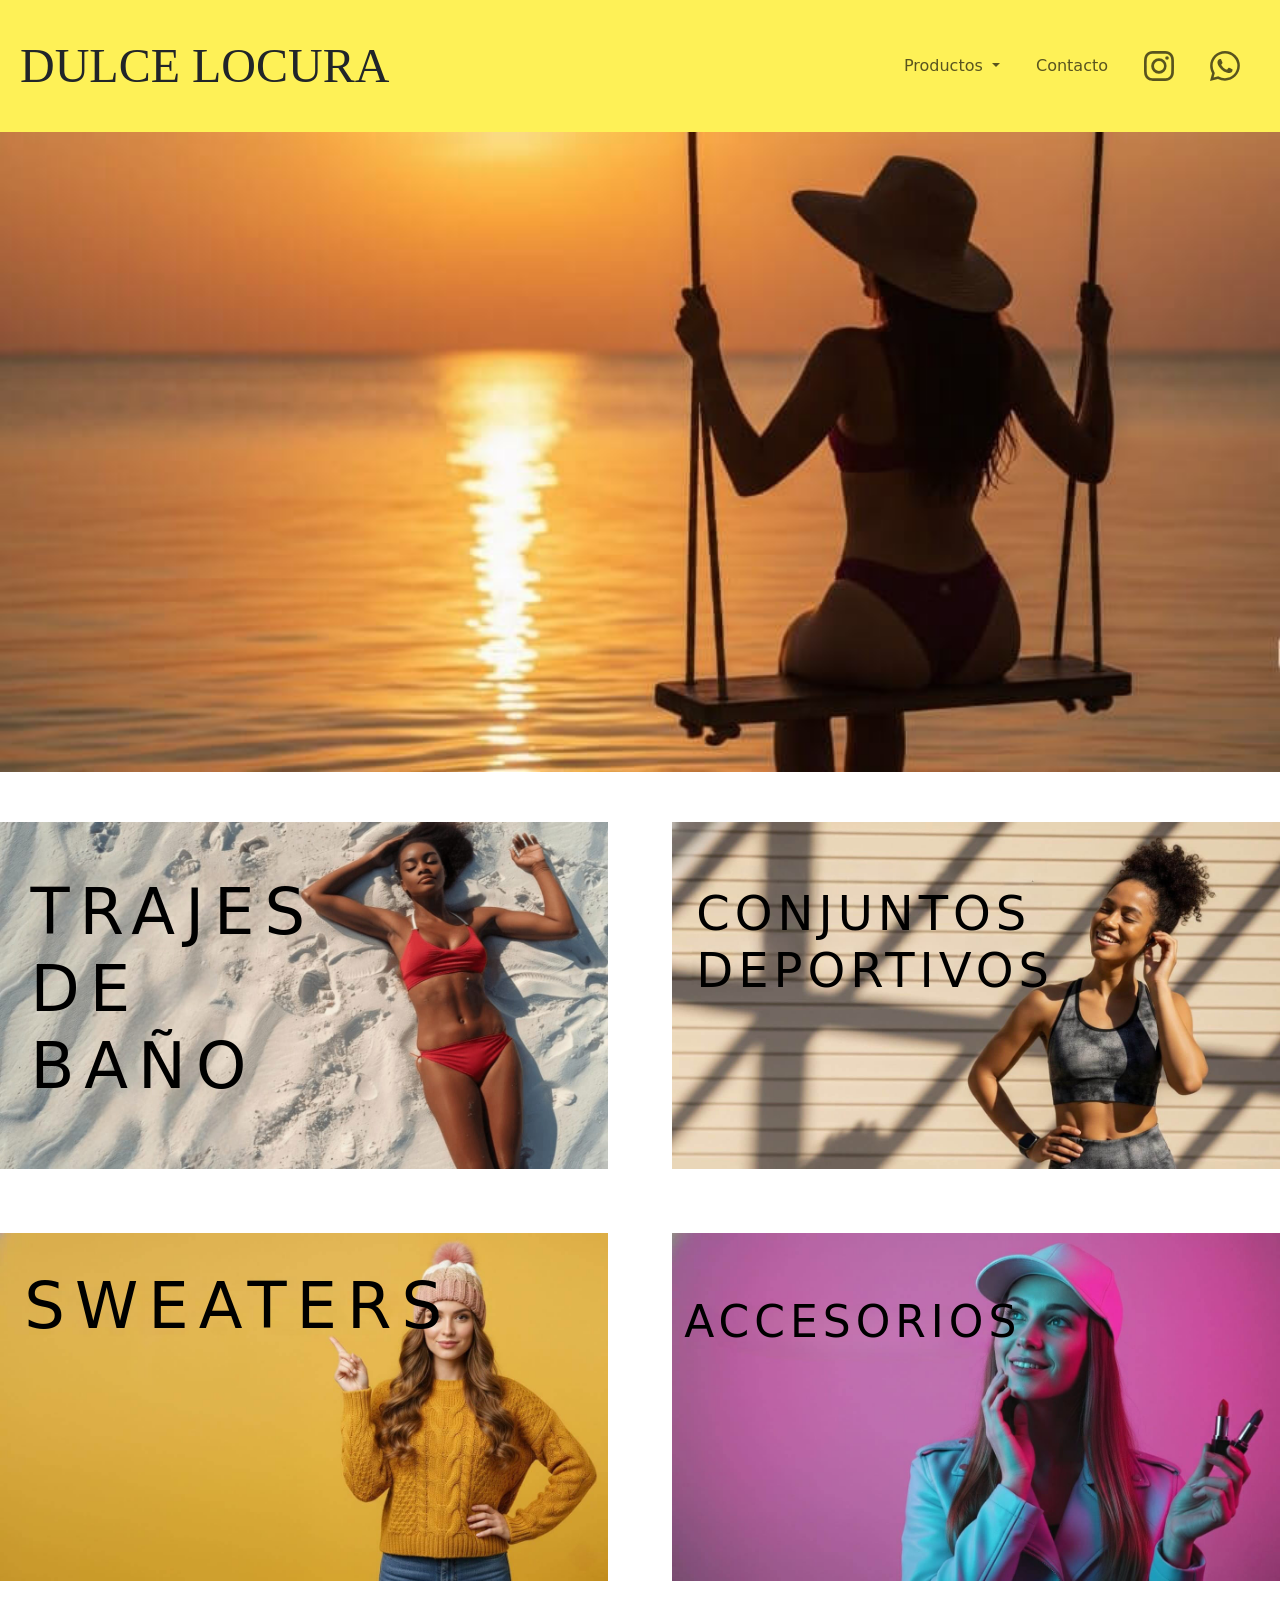
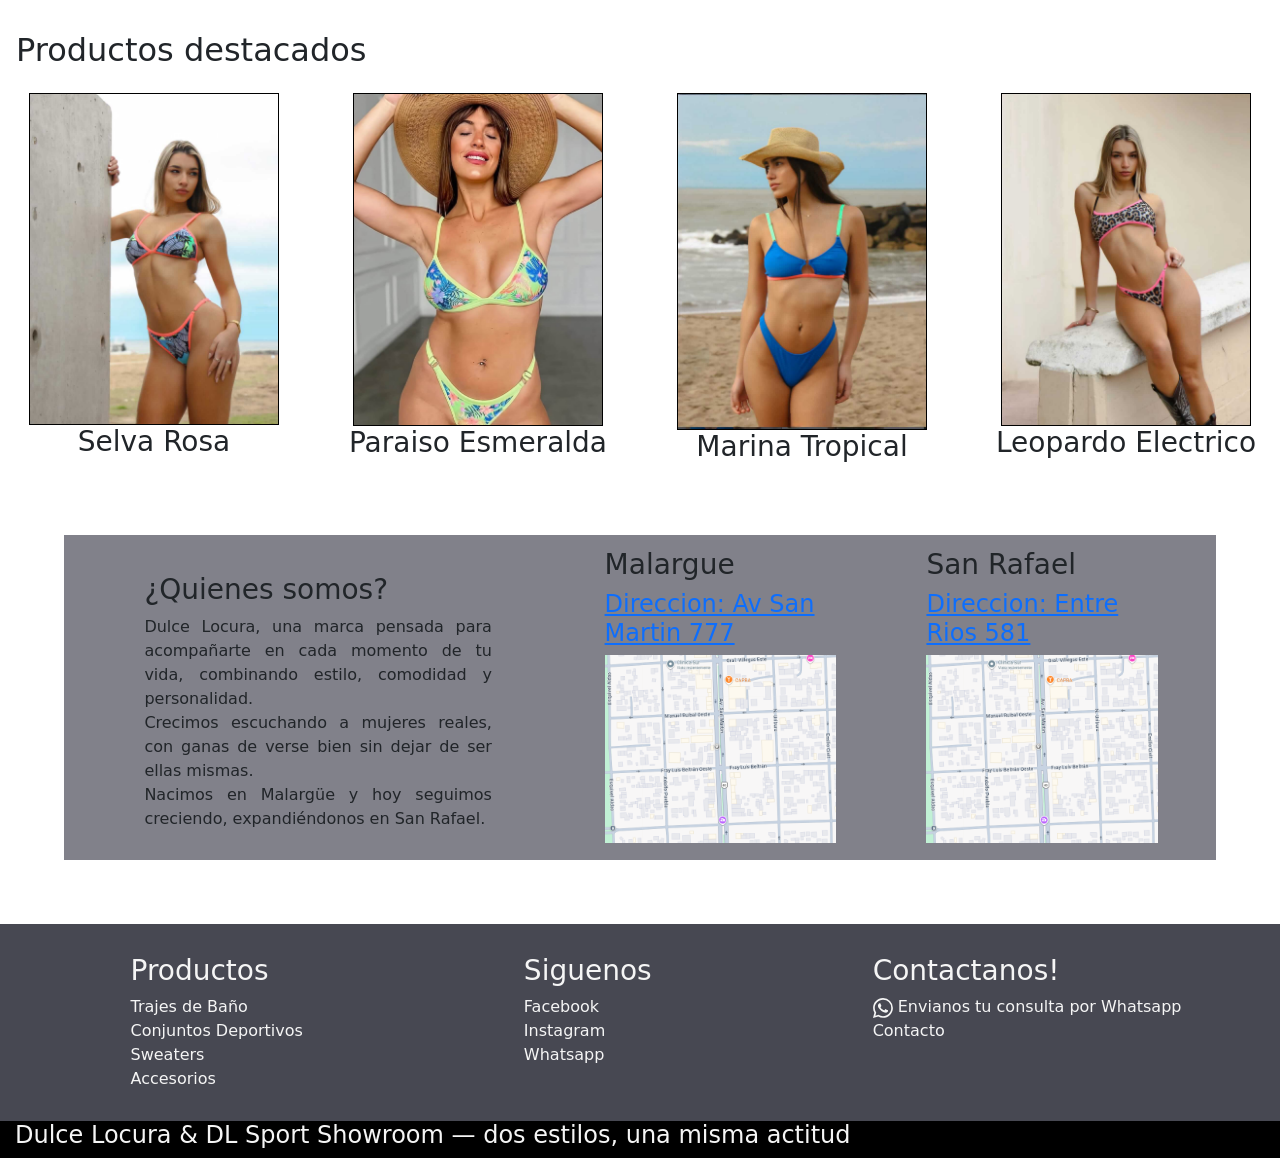
<file: index.html>
<!DOCTYPE html>
<html lang="es">
<head>
    <meta charset="UTF-8">
    <meta name="viewport" content="width=device-width, initial-scale=1.0">
    
       
    <title>Dulce Locura | Ropa femenina, trajes de baño y deportiva</title>
    <link rel="icon" href="imagenes/logo-DL.png" type="logo-DL.png">

    <!-- Descripcion -->
    <meta name="description" content="Ropa femenina en Dulce Locura: trajes de baño, ropa deportiva, sweaters y accesorios. Estilo, comodidad y diseño en Malargüe y San Rafael.">

    <!--acceso al CSS -->
    <link rel="stylesheet" href="css/main.css">

    <!-- link de bootsrapt, es un CSS que esta en la nube --> 
    <link href="https://cdn.jsdelivr.net/npm/bootstrap@5.3.8/dist/css/bootstrap.min.css" rel="stylesheet" integrity="sha384-sRIl4kxILFvY47J16cr9ZwB07vP4J8+LH7qKQnuqkuIAvNWLzeN8tE5YBujZqJLB" crossorigin="anonymous">

</head>

 <body >

    <header>
        <a class="titulo-principal text-decoration-none text-dark">DULCE LOCURA</a>

        <nav class="navbar navbar-expand navbar-light" > 
            <div class="container-fluid">
                <ul class="navbar-nav d-flex flex-row align-items-center">
                    
                    <li class="nav-item dropdown">
                            <a class="nav-link dropdown-toggle" href="#" id="navbarDropdown" role="button" data-bs-toggle="dropdown" aria-expanded="false">
                            Productos
                            </a>
                            <ul class="dropdown-menu yellow-bg">
                                <li><a class="dropdown-item" href="pages/trajesdebanio.html">Trajes de baño</a></li>
                                <li><a class="dropdown-item" href="pages/conjuntosdeportivos.html">Conjutos deportivos</a></li>
                                <li><a class="dropdown-item" href="pages/sweaters.html">Sweaters</a></li>
                                <li><a class="dropdown-item" href="pages/accesorios.html">Accesorios</a></li>
                                <li><hr class="dropdown-divider d-block d-md-none"></li> <!-- solo aparece en mq-mobile -->
                                <li><a class="dropdown-item d-block d-md-none" href="pages/contacto.html">Contacto</a></li><!-- solo aparece en mq-mobile -->
                            </ul>
                    </li>   

                    <li class="nav-item d-none d-md-block"><!-- CONTACTO, solo aparece en deskop y tablet -->
                        <a class="nav-link" href="pages/contacto.html">Contacto</a>
                    </li>
                          
                    <li class="nav-item"><!-- logo instagram -->
                        <a class="nav-link" href="https://www.instagram.com/dulcelocura96/" target="_blank">
                        <svg xmlns="http://www.w3.org/2000/svg" width="30" height="50" fill="currentColor" class="bi bi-instagram" viewBox="0 0 16 16">
                        <path d="M8 0C5.829 0 5.556.01 4.703.048 3.85.088 3.269.222 2.76.42a3.9 3.9 0 0 0-1.417.923A3.9 3.9 0 0 0 .42 2.76C.222 3.268.087 3.85.048 4.7.01 5.555 0 5.827 0 8.001c0 2.172.01 2.444.048 3.297.04.852.174 1.433.372 1.942.205.526.478.972.923 1.417.444.445.89.719 1.416.923.51.198 1.09.333 1.942.372C5.555 15.99 5.827 16 8 16s2.444-.01 3.298-.048c.851-.04 1.434-.174 1.943-.372a3.9 3.9 0 0 0 1.416-.923c.445-.445.718-.891.923-1.417.197-.509.332-1.09.372-1.942C15.99 10.445 16 10.173 16 8s-.01-2.445-.048-3.299c-.04-.851-.175-1.433-.372-1.941a3.9 3.9 0 0 0-.923-1.417A3.9 3.9 0 0 0 13.24.42c-.51-.198-1.092-.333-1.943-.372C10.443.01 10.172 0 7.998 0zm-.717 1.442h.718c2.136 0 2.389.007 3.232.046.78.035 1.204.166 1.486.275.373.145.64.319.92.599s.453.546.598.92c.11.281.24.705.275 1.485.039.843.047 1.096.047 3.231s-.008 2.389-.047 3.232c-.035.78-.166 1.203-.275 1.485a2.5 2.5 0 0 1-.599.919c-.28.28-.546.453-.92.598-.28.11-.704.24-1.485.276-.843.038-1.096.047-3.232.047s-2.39-.009-3.233-.047c-.78-.036-1.203-.166-1.485-.276a2.5 2.5 0 0 1-.92-.598 2.5 2.5 0 0 1-.6-.92c-.109-.281-.24-.705-.275-1.485-.038-.843-.046-1.096-.046-3.233s.008-2.388.046-3.231c.036-.78.166-1.204.276-1.486.145-.373.319-.64.599-.92s.546-.453.92-.598c.282-.11.705-.24 1.485-.276.738-.034 1.024-.044 2.515-.045zm4.988 1.328a.96.96 0 1 0 0 1.92.96.96 0 0 0 0-1.92m-4.27 1.122a4.109 4.109 0 1 0 0 8.217 4.109 4.109 0 0 0 0-8.217m0 1.441a2.667 2.667 0 1 1 0 5.334 2.667 2.667 0 0 1 0-5.334"/>
                        </svg></a>
                    </li> 

                    <li class="nav-item"> <!-- logo wps -->
                        <a  class="nav-link" href="https://web.whatsapp.com/" target="_blank"> 
                        <svg width="30" height="100" fill="currentColor" viewBox="0 0 16 16">
                        <path d="M13.601 2.326A7.85 7.85 0 0 0 7.994 0C3.627 0 .068 3.558.064 7.926c0 1.399.366 2.76 1.057 3.965L0 16l4.204-1.102a7.9 7.9 0 0 0 3.79.965h.004c4.368 0 7.926-3.558 7.93-7.93A7.9 7.9 0 0 0 13.6 2.326zM7.994 14.521a6.6 6.6 0 0 1-3.356-.92l-.24-.144-2.494.654.666-2.433-.156-.251a6.56 6.56 0 0 1-1.007-3.505c0-3.626 2.957-6.584 6.591-6.584a6.56 6.56 0 0 1 4.66 1.931 6.56 6.56 0 0 1 1.928 4.66c-.004 3.639-2.961 6.592-6.592 6.592m3.615-4.934c-.197-.099-1.17-.578-1.353-.646-.182-.065-.315-.099-.445.099-.133.197-.513.646-.627.775-.114.133-.232.148-.43.05-.197-.1-.836-.308-1.592-.985-.59-.525-.985-1.175-1.103-1.372-.114-.198-.011-.304.088-.403.087-.088.197-.232.296-.346.1-.114.133-.198.198-.33.065-.134.034-.248-.015-.347-.05-.099-.445-1.076-.612-1.47-.16-.389-.323-.335-.445-.34-.114-.007-.247-.007-.38-.007a.73.73 0 0 0-.529.247c-.182.198-.691.677-.691 1.654s.71 1.916.81 2.049c.098.133 1.394 2.132 3.383 2.992.47.205.84.326 1.129.418.475.152.904.129 1.246.08.38-.058 1.171-.48 1.338-.943.164-.464.164-.86.114-.943-.049-.084-.182-.133-.38-.232"/></svg> </a> 
                    </li>  

                </ul>
            </div>        
        </nav>   
    </header>

    <main>

        <h1 class="visually-hidden">Ropa femenina - trajes de baño, sweaters y conjuntos deportivos</h1>

        <section class="portada">

            <!-- bootstrap carrousel -->
            <div id="carouselExampleInterval" class="carousel slide" data-bs-ride="carousel">
                <div class="carousel-inner">
                    <div class="carousel-item active" data-bs-interval="3000">
                        <img src="imagenes/MenuPrincipal/portada1.jpeg" class="d-block w-100" alt="Mayas femenina, playa y verano">
                    </div>
                    <div class="carousel-item" data-bs-interval="2000">
                        <img src="imagenes/MenuPrincipal/portada2.png" class="d-block w-100" alt="Ropa deportiva femenina">
                    </div>
                    <div class="carousel-item" data-bs-interval="2000">
                        <img src="imagenes/MenuPrincipal/portada3.png" class="d-block w-100" alt="Ropa cómoda de exterior femenina">
                    </div>
                    <div class="carousel-item" data-bs-interval="3000">
                        <img src="imagenes/MenuPrincipal/portada4.png" class="d-block w-100" alt="Ropa para correr femenina">
                    </div>
                    <div class="carousel-item" data-bs-interval="3000">
                        <img src="imagenes/MenuPrincipal/portada5.png" class="d-block w-100" alt="Trajes de baño femeninos para verano, mar y playa">
                    </div>
                    <div class="carousel-item" data-bs-interval="3000">
                        <img src="imagenes/MenuPrincipal/portada6.png" class="d-block w-100" alt="Ropa de invierno femenina">
                    </div>
                    <div class="carousel-item" data-bs-interval="3000">
                        <img src="imagenes/MenuPrincipal/portada7.png" class="d-block w-100" alt="Ropa de gimnasio femenina">
                    </div>
                    <div class="carousel-item" data-bs-interval="3000">
                        <img src="imagenes/MenuPrincipal/portada8.png" class="d-block w-100" alt="Ropa de ciclismo femenina">
                    </div>
                    <div class="carousel-item" data-bs-interval="3000">
                        <img src="imagenes/MenuPrincipal/portada9.png" class="d-block w-100" alt="Ropa de baño y diversión femenina">
                    </div>
                </div>
            </div>

        </section>

        <nav class="menu-principal">

            <!-- MENU PARA ACCEDER A LOS TRAJES DE BAÑO -->
            <div class="menu-trajes-de-banio">
                <a href="pages/trajesdebanio.html">
                <!-- la clase "menu" principal es para expandir las imagenes del menu cuando pasa el mouse -->
                <img src="imagenes/MenuPrincipal/trajesdebanio.jpeg"  alt="trajes de playa femeninos" > 
                <h2 class="titulo-menu-trajes-de-banio"><span>TRAJES</span><span>DE</span><span>BAÑO</span></h2></a>
            </div>

            <!-- MENU PARA ACCEDER A LOS CONJUNTOS DEPORTIVOS -->
            <div class="menu-conjuntos-deportivos">
                <a href="pages/conjuntosdeportivos.html" >
                <img src="imagenes/MenuPrincipal/conjuntosdeportivos.jpeg" alt="conjunto deportivos femeninos">                   
                <h2 class="titulo-menu-conjuntos-deportivos"><span>CONJUNTOS</span><span>DEPORTIVOS</span></h2></a>
            </div>

            <!-- MENU PARA ACCEDER A LOS SWEATERS -->
            <div class="menu-sweaters">
                <a href="pages/sweaters.html" >
                <img src="imagenes/MenuPrincipal/sweaters.jpeg"  alt="sweatter femeninos">                    
                <h2 class="titulo-menu-sweaters">SWEATERS</h2></a>
            </div>

            <!-- MENU PARA ACCEDER A LOS ACCESORIOS -->
            <div class="menu-accesorios">
                <a href="pages/accesorios.html" >                    
                <img src="imagenes/MenuPrincipal/accesorios.jpeg"  alt="accesorios femeninos" >                                 
                <h2 class="titulo-menu-accesorios">ACCESORIOS</h2></a>
            </div>

        </nav>


        <h2 class="ps-3 pb-3">Productos destacados</h2>   <!-- Menu productos destacados-->

        <div class="menu-productos-destacados">


            <article>
                <img src="imagenes/ProductosDestacados/SelvaRosa.jpeg " class="productos-destacados img-fluid" alt="traje de baño rosa y gris"  height:auto;" >
                <h3>Selva Rosa</h3>
            </article>

            <article>
                <img src="imagenes/ProductosDestacados/ParaisoEsmeralda.jpeg" class="productos-destacados img-fluid" alt="traje de baño verde y azul"  height:auto;" >
                <h3>Paraiso Esmeralda</h3>                
            </article>

            <article>
                <img src="imagenes/ProductosDestacados/MarinaTropical.jpeg" class="productos-destacados img-fluid" alt="traje de baño azul"  height:auto;" >
                <h3>Marina Tropical</h3>                
            </article>

            <article>
                <img src="imagenes/ProductosDestacados/LeopardoElectrico.jpeg" class="productos-destacados img-fluid" alt="traje de baño animal print y rosa"  height:auto;" >
                <h3>Leopardo Electrico</h3>                
            </article>

        </div>

        <section class="quienes-somos"> <!-- Menu de quienes somos-->

            <div class="descripcion">
                <h3>¿Quienes somos?</h3>
                <p >Dulce Locura, una marca pensada para acompañarte en cada momento de tu vida, combinando estilo, comodidad y personalidad.<span></span>Crecimos escuchando a mujeres reales, con ganas de verse bien sin dejar de ser ellas mismas.<span></span>Nacimos en Malargüe y hoy seguimos creciendo, expandiéndonos en San Rafael.</p>
            </div>
            
            <div class="ubicacion">
                <h3>Malargue</h3>
                <a href="https://www.google.com/maps/@-35.4730812,-69.585825,18.52z?entry=ttu&g_ep=EgoyMDI2MDEyOC4wIKXMDSoASAFQAw%3D%3D" target="_blank">
                <h4>Direccion: Av San Martin 777</h4></a>
                <img src="imagenes/Mapas/Malargue.png" alt="Malargue">
            </div>
            
            <div class="ubicacion">
                <h3>San Rafael</h3>
                <a href="https://www.google.com/maps/place/34%C2%B037'04.5%22S+68%C2%B020'15.0%22W/@-34.6185085,-68.3403719,17.38z/data=!4m4!3m3!8m2!3d-34.61792!4d-68.337509?entry=ttu&g_ep=EgoyMDI2MDEyOC4wIKXMDSoASAFQAw%3D%3D" target="_blank">
                <h4>Direccion: Entre Rios 581</h4></a>
                <img src="imagenes/Mapas/Malargue.png" alt="San Rafael">
            </div>
            <!-- falta agregar dibujo de mapas -->

        </section>
        

    </main>
     
   
    <section class="menu-abajo">
        
        <ul>
            <li><h3>Productos</h3></li>
            <li><a href="pages/trajesdebanio.html" class="pie-de-pagina">Trajes de Baño</a></li>
            <li><a href="pages/conjuntosdeportivos.html" class="pie-de-pagina">Conjuntos Deportivos</a></li>
            <li><a href="pages/sweaters.html" class="pie-de-pagina">Sweaters</a></li>
            <li><a href="pages/accesorios.html" class="pie-de-pagina">Accesorios</a></li>
        </ul>

        
        <ul>
            <li><h3>Siguenos</h3></li>
            <li><a href="https://www.facebook.com/" class="pie-de-pagina" target="_blank">Facebook</a></li>
            <li><a href="https://www.instagram.com/dulcelocura96/" class="pie-de-pagina" target="_blank">Instagram</a></li>
            <li><a href="https://web.whatsapp.com/"  class="pie-de-pagina" target="_blank">Whatsapp</a></li>               
        </ul>

         <ul>
            <li><h3>Contactanos!</h3></li>
            <a href="https://web.whatsapp.com/" class="pie-de-pagina"  target="_blank">
                <!-- <svg xmlns="http://www.w3.org/2000/svg"  width="10"  height="10"  fill="currentColor"  viewBox="0 0 16 16"> -->
                <!-- <path d="M13.601 2.326A7.85 7.85 0 0 0 7.994 0C3.627 0 .068 3.558.064 7.926c0 1.399.366 2.76 1.057 3.965L0 16l4.204-1.102a7.9 7.9 0 0 0 3.79.965h.004c4.368 0 7.926-3.558 7.93-7.93A7.9 7.9 0 0 0 13.6 2.326z"/></svg> -->
                        <svg width="20"  fill="currentColor" viewBox="0 0 16 16">
                        <path d="M13.601 2.326A7.85 7.85 0 0 0 7.994 0C3.627 0 .068 3.558.064 7.926c0 1.399.366 2.76 1.057 3.965L0 16l4.204-1.102a7.9 7.9 0 0 0 3.79.965h.004c4.368 0 7.926-3.558 7.93-7.93A7.9 7.9 0 0 0 13.6 2.326zM7.994 14.521a6.6 6.6 0 0 1-3.356-.92l-.24-.144-2.494.654.666-2.433-.156-.251a6.56 6.56 0 0 1-1.007-3.505c0-3.626 2.957-6.584 6.591-6.584a6.56 6.56 0 0 1 4.66 1.931 6.56 6.56 0 0 1 1.928 4.66c-.004 3.639-2.961 6.592-6.592 6.592m3.615-4.934c-.197-.099-1.17-.578-1.353-.646-.182-.065-.315-.099-.445.099-.133.197-.513.646-.627.775-.114.133-.232.148-.43.05-.197-.1-.836-.308-1.592-.985-.59-.525-.985-1.175-1.103-1.372-.114-.198-.011-.304.088-.403.087-.088.197-.232.296-.346.1-.114.133-.198.198-.33.065-.134.034-.248-.015-.347-.05-.099-.445-1.076-.612-1.47-.16-.389-.323-.335-.445-.34-.114-.007-.247-.007-.38-.007a.73.73 0 0 0-.529.247c-.182.198-.691.677-.691 1.654s.71 1.916.81 2.049c.098.133 1.394 2.132 3.383 2.992.47.205.84.326 1.129.418.475.152.904.129 1.246.08.38-.058 1.171-.48 1.338-.943.164-.464.164-.86.114-.943-.049-.084-.182-.133-.38-.232"/></svg> </a> 
                </a>
            <a href="https://web.whatsapp.com/" class="pie-de-pagina"  target="_blank">Envianos tu consulta por Whatsapp</a> 
            <li><a href="pages/contacto.html" class="nav-link" >Contacto</a></li>
        </ul>
        
    </section>

    <footer>
        <h4>Dulce Locura & DL Sport Showroom — dos estilos, una misma actitud<h4>
    </footer>

    <!-- js -->
    <script src="https://cdn.jsdelivr.net/npm/bootstrap@5.3.2/dist/js/bootstrap.bundle.min.js"></script>
</body>
</html>
</file>
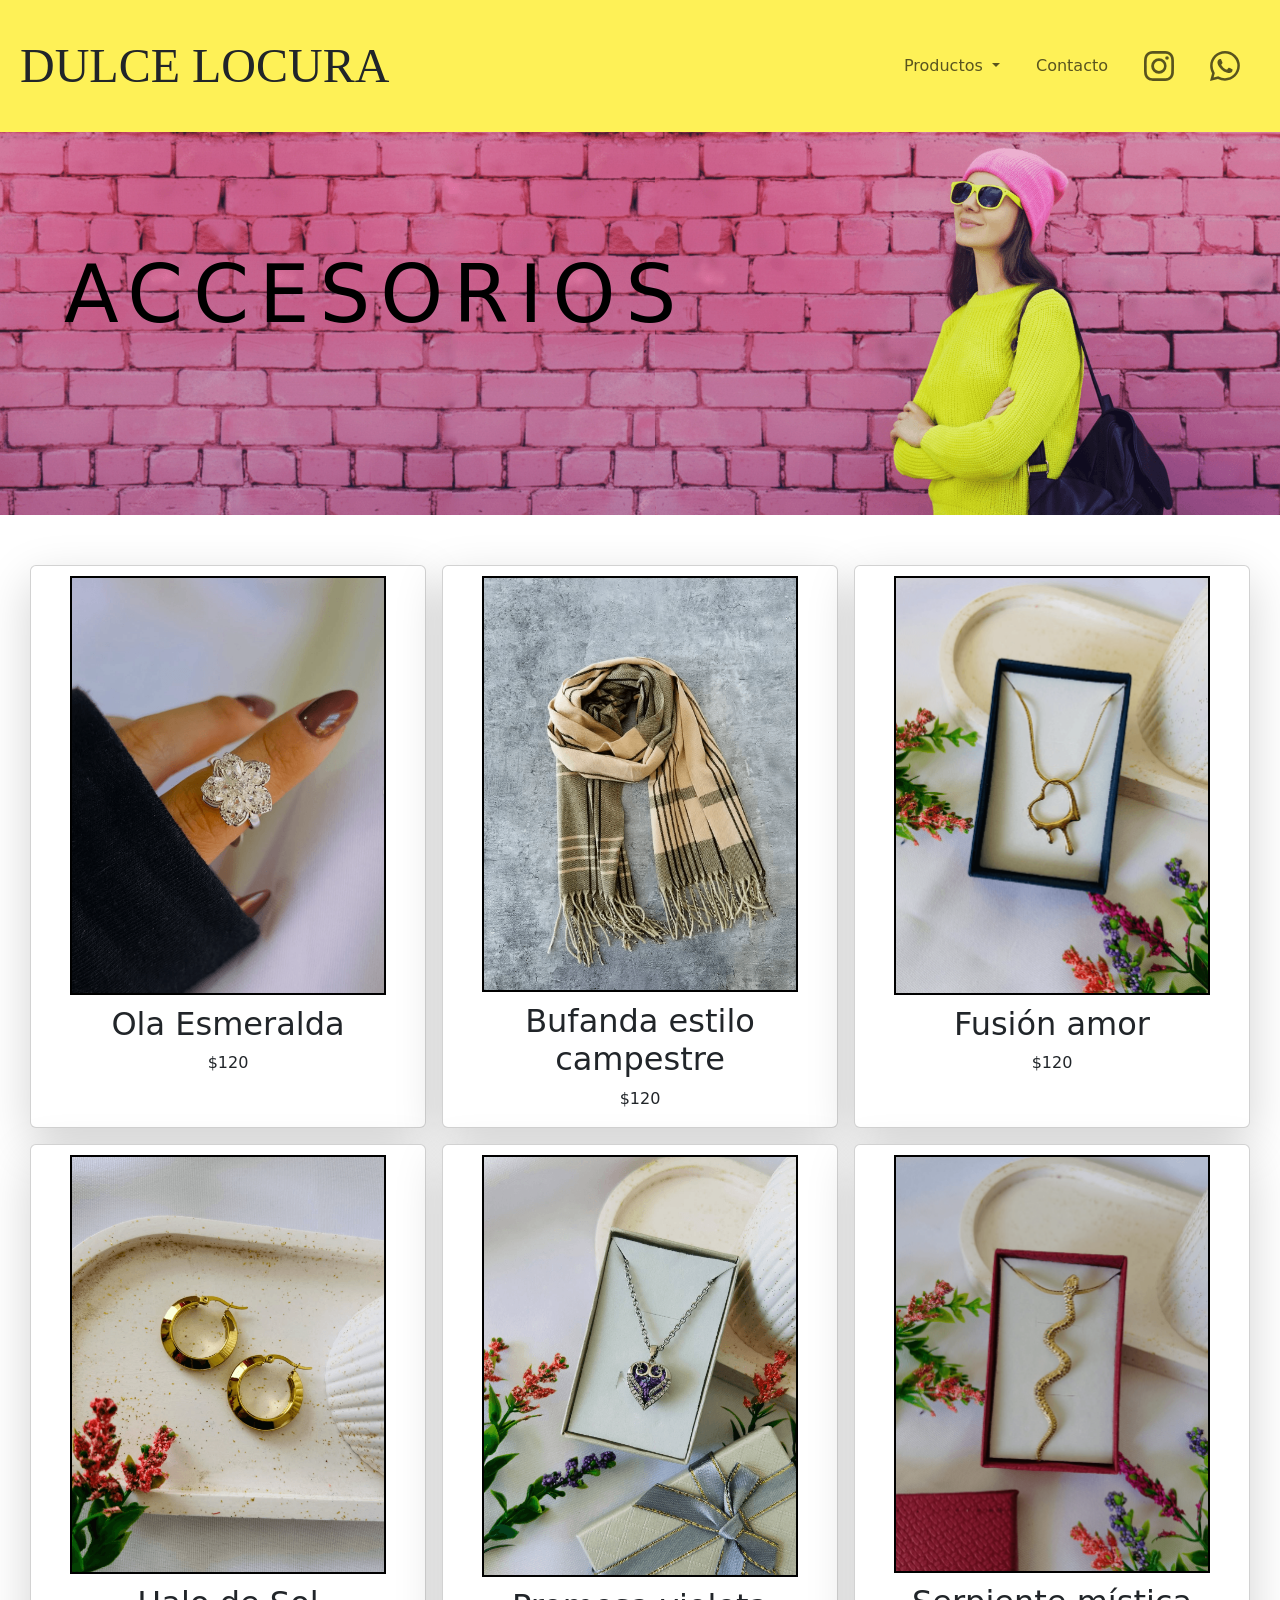
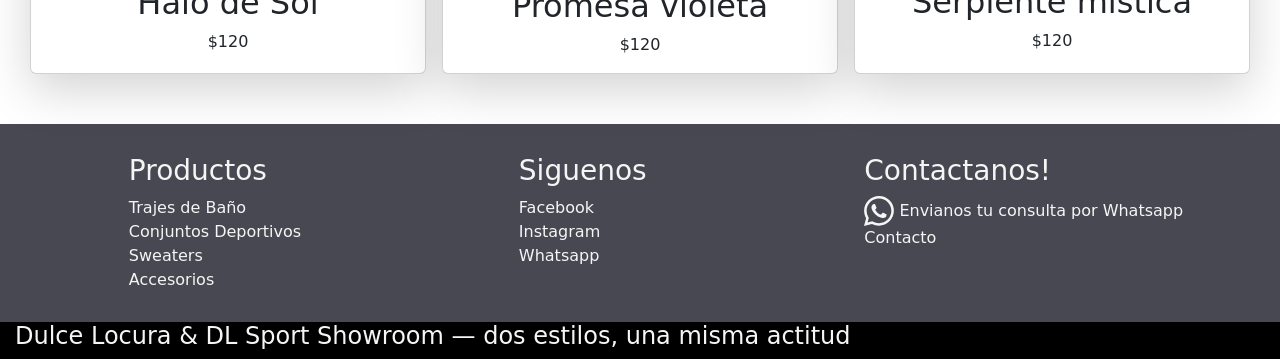
<file: pages/accesorios.html>
<!DOCTYPE html>
<html lang="es">
<head>
    <meta charset="UTF-8">
    <meta name="viewport" content="width=device-width, initial-scale=1.0">
   
    <title>Dulce Locura | Contacto</title>
    <link rel="icon" href="../imagenes/logo-DL.png" type="logo-DL.png">

    <!-- link de bootsrapt, es un CSS que esta en la nube --> 
    <link href="https://cdn.jsdelivr.net/npm/bootstrap@5.3.8/dist/css/bootstrap.min.css" rel="stylesheet" integrity="sha384-sRIl4kxILFvY47J16cr9ZwB07vP4J8+LH7qKQnuqkuIAvNWLzeN8tE5YBujZqJLB" crossorigin="anonymous">

    <!--acceso al CSS -->
    <link rel="stylesheet" href="../css/main.css">

    <!-- Descripcion -->
    <meta name="description" content="Ropa femenina en Dulce Locura: trajes de baño, ropa deportiva, sweaters y accesorios. Estilo, comodidad y diseño en Malargüe y San Rafael.">
    
</head>
<body>

    <header>

        <a class="titulo-principal text-decoration-none text-dark" href="../index.html">DULCE LOCURA</a> <span> 

        <nav class="navbar navbar-expand navbar-light" > 
            <div class="container-fluid">
                <ul class="navbar-nav ms-auto d-flex flex-row align-items-center">
                    <li class="nav-item dropdown">
                            <a class="nav-link dropdown-toggle" href="#" id="navbarDropdown" role="button" data-bs-toggle="dropdown" aria-expanded="false">
                            Productos
                            </a>
                            <ul class="dropdown-menu yellow-bg">
                                <li><a class="dropdown-item" href="trajesdebanio.html">Trajes de baño</a></li>
                                <li><a class="dropdown-item" href="conjuntosdeportivos.html">Conjutos deportivos</a></li>
                                <li><a class="dropdown-item" href="sweaters.html">Sweaters</a></li>
                                <li><hr class="dropdown-divider"></li>
                                <li><a class="dropdown-item" href="../index.html">Menu principal</a></li>
                                <li><a class="dropdown-item d-md-none" href="contacto.html">Contacto</a></li> <!-- solo aparece en mq -->
                            </ul>
                    </li>   

                    <li class="nav-item d-none d-md-block"><!-- solo aparece en deskop -->
                        <a class="nav-link" href="contacto.html">Contacto</a>
                    </li>
                          
                    <li class="nav-item">
                        <a class="nav-link" href="https://www.instagram.com/dulcelocura96/" target="_blank">
                        <svg xmlns="http://www.w3.org/2000/svg" width="30" height="50" fill="currentColor" class="bi bi-instagram" viewBox="0 0 16 16">
                        <path d="M8 0C5.829 0 5.556.01 4.703.048 3.85.088 3.269.222 2.76.42a3.9 3.9 0 0 0-1.417.923A3.9 3.9 0 0 0 .42 2.76C.222 3.268.087 3.85.048 4.7.01 5.555 0 5.827 0 8.001c0 2.172.01 2.444.048 3.297.04.852.174 1.433.372 1.942.205.526.478.972.923 1.417.444.445.89.719 1.416.923.51.198 1.09.333 1.942.372C5.555 15.99 5.827 16 8 16s2.444-.01 3.298-.048c.851-.04 1.434-.174 1.943-.372a3.9 3.9 0 0 0 1.416-.923c.445-.445.718-.891.923-1.417.197-.509.332-1.09.372-1.942C15.99 10.445 16 10.173 16 8s-.01-2.445-.048-3.299c-.04-.851-.175-1.433-.372-1.941a3.9 3.9 0 0 0-.923-1.417A3.9 3.9 0 0 0 13.24.42c-.51-.198-1.092-.333-1.943-.372C10.443.01 10.172 0 7.998 0zm-.717 1.442h.718c2.136 0 2.389.007 3.232.046.78.035 1.204.166 1.486.275.373.145.64.319.92.599s.453.546.598.92c.11.281.24.705.275 1.485.039.843.047 1.096.047 3.231s-.008 2.389-.047 3.232c-.035.78-.166 1.203-.275 1.485a2.5 2.5 0 0 1-.599.919c-.28.28-.546.453-.92.598-.28.11-.704.24-1.485.276-.843.038-1.096.047-3.232.047s-2.39-.009-3.233-.047c-.78-.036-1.203-.166-1.485-.276a2.5 2.5 0 0 1-.92-.598 2.5 2.5 0 0 1-.6-.92c-.109-.281-.24-.705-.275-1.485-.038-.843-.046-1.096-.046-3.233s.008-2.388.046-3.231c.036-.78.166-1.204.276-1.486.145-.373.319-.64.599-.92s.546-.453.92-.598c.282-.11.705-.24 1.485-.276.738-.034 1.024-.044 2.515-.045zm4.988 1.328a.96.96 0 1 0 0 1.92.96.96 0 0 0 0-1.92m-4.27 1.122a4.109 4.109 0 1 0 0 8.217 4.109 4.109 0 0 0 0-8.217m0 1.441a2.667 2.667 0 1 1 0 5.334 2.667 2.667 0 0 1 0-5.334"/>
                        </svg></a>
                    </li>           
                    <li class="nav-item"> 
                        <a  class="nav-link" href="https://web.whatsapp.com/" target="_blank"> 
                        <svg width="30" height="100" fill="currentColor" viewBox="0 0 16 16">
                        <path d="M13.601 2.326A7.85 7.85 0 0 0 7.994 0C3.627 0 .068 3.558.064 7.926c0 1.399.366 2.76 1.057 3.965L0 16l4.204-1.102a7.9 7.9 0 0 0 3.79.965h.004c4.368 0 7.926-3.558 7.93-7.93A7.9 7.9 0 0 0 13.6 2.326zM7.994 14.521a6.6 6.6 0 0 1-3.356-.92l-.24-.144-2.494.654.666-2.433-.156-.251a6.56 6.56 0 0 1-1.007-3.505c0-3.626 2.957-6.584 6.591-6.584a6.56 6.56 0 0 1 4.66 1.931 6.56 6.56 0 0 1 1.928 4.66c-.004 3.639-2.961 6.592-6.592 6.592m3.615-4.934c-.197-.099-1.17-.578-1.353-.646-.182-.065-.315-.099-.445.099-.133.197-.513.646-.627.775-.114.133-.232.148-.43.05-.197-.1-.836-.308-1.592-.985-.59-.525-.985-1.175-1.103-1.372-.114-.198-.011-.304.088-.403.087-.088.197-.232.296-.346.1-.114.133-.198.198-.33.065-.134.034-.248-.015-.347-.05-.099-.445-1.076-.612-1.47-.16-.389-.323-.335-.445-.34-.114-.007-.247-.007-.38-.007a.73.73 0 0 0-.529.247c-.182.198-.691.677-.691 1.654s.71 1.916.81 2.049c.098.133 1.394 2.132 3.383 2.992.47.205.84.326 1.129.418.475.152.904.129 1.246.08.38-.058 1.171-.48 1.338-.943.164-.464.164-.86.114-.943-.049-.084-.182-.133-.38-.232"/></svg> </a> 
                    </li>       
                </ul>
            </div>
        </nav>    
        
    </header>
   
    <main>

        <section class="portada-accesorios">
            <!-- PORTADA -->
            <img class="img-fluid" src="../imagenes/Accesorios/portada.png" alt="joven mujer sonriente con gorro rosa, gafas de sol y suéter verde neón, posando frente a una pared de ladrillo rosa ">
            <h1 class="titulo-portada-accesorios">ACCESORIOS</h1>
        </section>
    
    
        <div class="menu-principal-accesorios">

            <div class="card h-100 shadow-lg">
                <img src="../imagenes/Accesorios/AnilloFlorDiamante.png" alt="Mano con manicura marrón usando un anillo plateado grande con forma de flor y pedrería, sobre un fondo blanco">

                <div class="card-body text-center">
                    <h2 class="card-title">Ola Esmeralda</h2>
                    <p class="card-text">$120</p>
                    <!-- <a href="#" class="btn btn-dark">Comprar</a> -->
                </div>
            </div>

            <div class="card h-100 shadow-lg">
               <img src="../imagenes/Accesorios/BufandaEstiloCampestre.png" alt="Bufanda de lana con un patrón a cuadros en tonos beige, marrón y verde oscuro, con flecos en los extremos">

                <div class="card-body text-center">
                    <h2 class="card-title">Bufanda estilo campestre</h2>
                    <p class="card-text">$120</p>
                    <!-- <a href="#" class="btn btn-dark">Comprar</a> -->
                </div>
            </div>

            <div class="card h-100 shadow-lg">
                <img src="../imagenes/Accesorios/FusiónAmor.png" alt="Collar dorado con un dije en forma de corazón que parece derretirse, presentado en una caja negra sobre una bandeja beige" >

                <div class="card-body text-center">
                    <h2 class="card-title">Fusión amor</h2>
                    <p class="card-text">$120</p>
                    <!-- <a href="#" class="btn btn-dark">Comprar</a> -->
                </div>
            </div>

            <div class="card h-100 shadow-lg">
                <img src="../imagenes/Accesorios/HalodeSol.png" alt="Un par de aretes de aro dorados, modelo 'Halo de Sol'">

                <div class="card-body text-center">
                    <h2 class="card-title">Halo de Sol</h2>
                    <p class="card-text">$120</p>
                    <!-- <a href="#" class="btn btn-dark">Comprar</a> -->
                </div>
            </div>

            <div class="card h-100 shadow-lg">
                <img src="../imagenes/Accesorios/PromesaVioleta.png" alt="Collar de plata con un dije de corazón adornado con pedrería morada, modelo 'Promesa violeta'">

                <div class="card-body text-center">
                    <h2 class="card-title">Promesa violeta</h2>
                    <p class="card-text">$120</p>
                    <!-- <a href="#" class="btn btn-dark">Comprar</a> -->
                </div>
            </div>

            <div class="card h-100 shadow-lg">
               <img src="../imagenes/Accesorios/SerpienteMística.png" alt="Collar dorado en forma de serpiente enrollada, modelo 'Serpiente mística'">

                <div class="card-body text-center">
                    <h2 class="card-title">Serpiente mística</h2>
                    <p class="card-text">$120</p>
                    <!-- <a href="#" class="btn btn-dark">Comprar</a> -->
                </div>
            </div>

        </div>

    </main>

    <section class="menu-abajo">
        
        <ul>
            <li><h3>Productos</h3></li>
            <li><a href="trajesdebanio.html" class="pie-de-pagina">Trajes de Baño</a></li>
            <li><a href="conjuntosdeportivos.html" class="pie-de-pagina">Conjuntos Deportivos</a></li>
            <li><a href="sweaters.html" class="pie-de-pagina">Sweaters</a></li>
            <li><a href="accesorios.html" class="pie-de-pagina">Accesorios</a></li>
        </ul>

        
        <ul>
            <li><h3>Siguenos</h3></li>
            <li><a href="https://www.facebook.com/" class="pie-de-pagina" target="_blank">Facebook</a></li>
            <li><a href="https://www.instagram.com/dulcelocura96/" class="pie-de-pagina" target="_blank">Instagram</a></li>
            <li><a href="https://web.whatsapp.com/"  class="pie-de-pagina" target="_blank">Whatsapp</a></li>               
        </ul>

         <ul>
            <li><h3>Contactanos!</h3></li>
            <a href="https://web.whatsapp.com/" class="pie-de-pagina"  target="_blank">
                <svg width="30"  fill="currentColor" viewBox="0 0 16 16">
                <path d="M13.601 2.326A7.85 7.85 0 0 0 7.994 0C3.627 0 .068 3.558.064 7.926c0 1.399.366 2.76 1.057 3.965L0 16l4.204-1.102a7.9 7.9 0 0 0 3.79.965h.004c4.368 0 7.926-3.558 7.93-7.93A7.9 7.9 0 0 0 13.6 2.326zM7.994 14.521a6.6 6.6 0 0 1-3.356-.92l-.24-.144-2.494.654.666-2.433-.156-.251a6.56 6.56 0 0 1-1.007-3.505c0-3.626 2.957-6.584 6.591-6.584a6.56 6.56 0 0 1 4.66 1.931 6.56 6.56 0 0 1 1.928 4.66c-.004 3.639-2.961 6.592-6.592 6.592m3.615-4.934c-.197-.099-1.17-.578-1.353-.646-.182-.065-.315-.099-.445.099-.133.197-.513.646-.627.775-.114.133-.232.148-.43.05-.197-.1-.836-.308-1.592-.985-.59-.525-.985-1.175-1.103-1.372-.114-.198-.011-.304.088-.403.087-.088.197-.232.296-.346.1-.114.133-.198.198-.33.065-.134.034-.248-.015-.347-.05-.099-.445-1.076-.612-1.47-.16-.389-.323-.335-.445-.34-.114-.007-.247-.007-.38-.007a.73.73 0 0 0-.529.247c-.182.198-.691.677-.691 1.654s.71 1.916.81 2.049c.098.133 1.394 2.132 3.383 2.992.47.205.84.326 1.129.418.475.152.904.129 1.246.08.38-.058 1.171-.48 1.338-.943.164-.464.164-.86.114-.943-.049-.084-.182-.133-.38-.232"/></svg> </a> 
                </a>
            <a href="https://web.whatsapp.com/" class="pie-de-pagina"  target="_blank">Envianos tu consulta por Whatsapp</a> 
            <li><a href="contacto.html" class="nav-link" >Contacto</a></li>
        </ul>
        
    </section>

        <footer>
            <h4>Dulce Locura & DL Sport Showroom — dos estilos, una misma actitud<h4>
        </footer>
    
        <!-- js -->
        <script src="https://cdn.jsdelivr.net/npm/bootstrap@5.3.2/dist/js/bootstrap.bundle.min.js"></script>
</body>
</html>
</file>
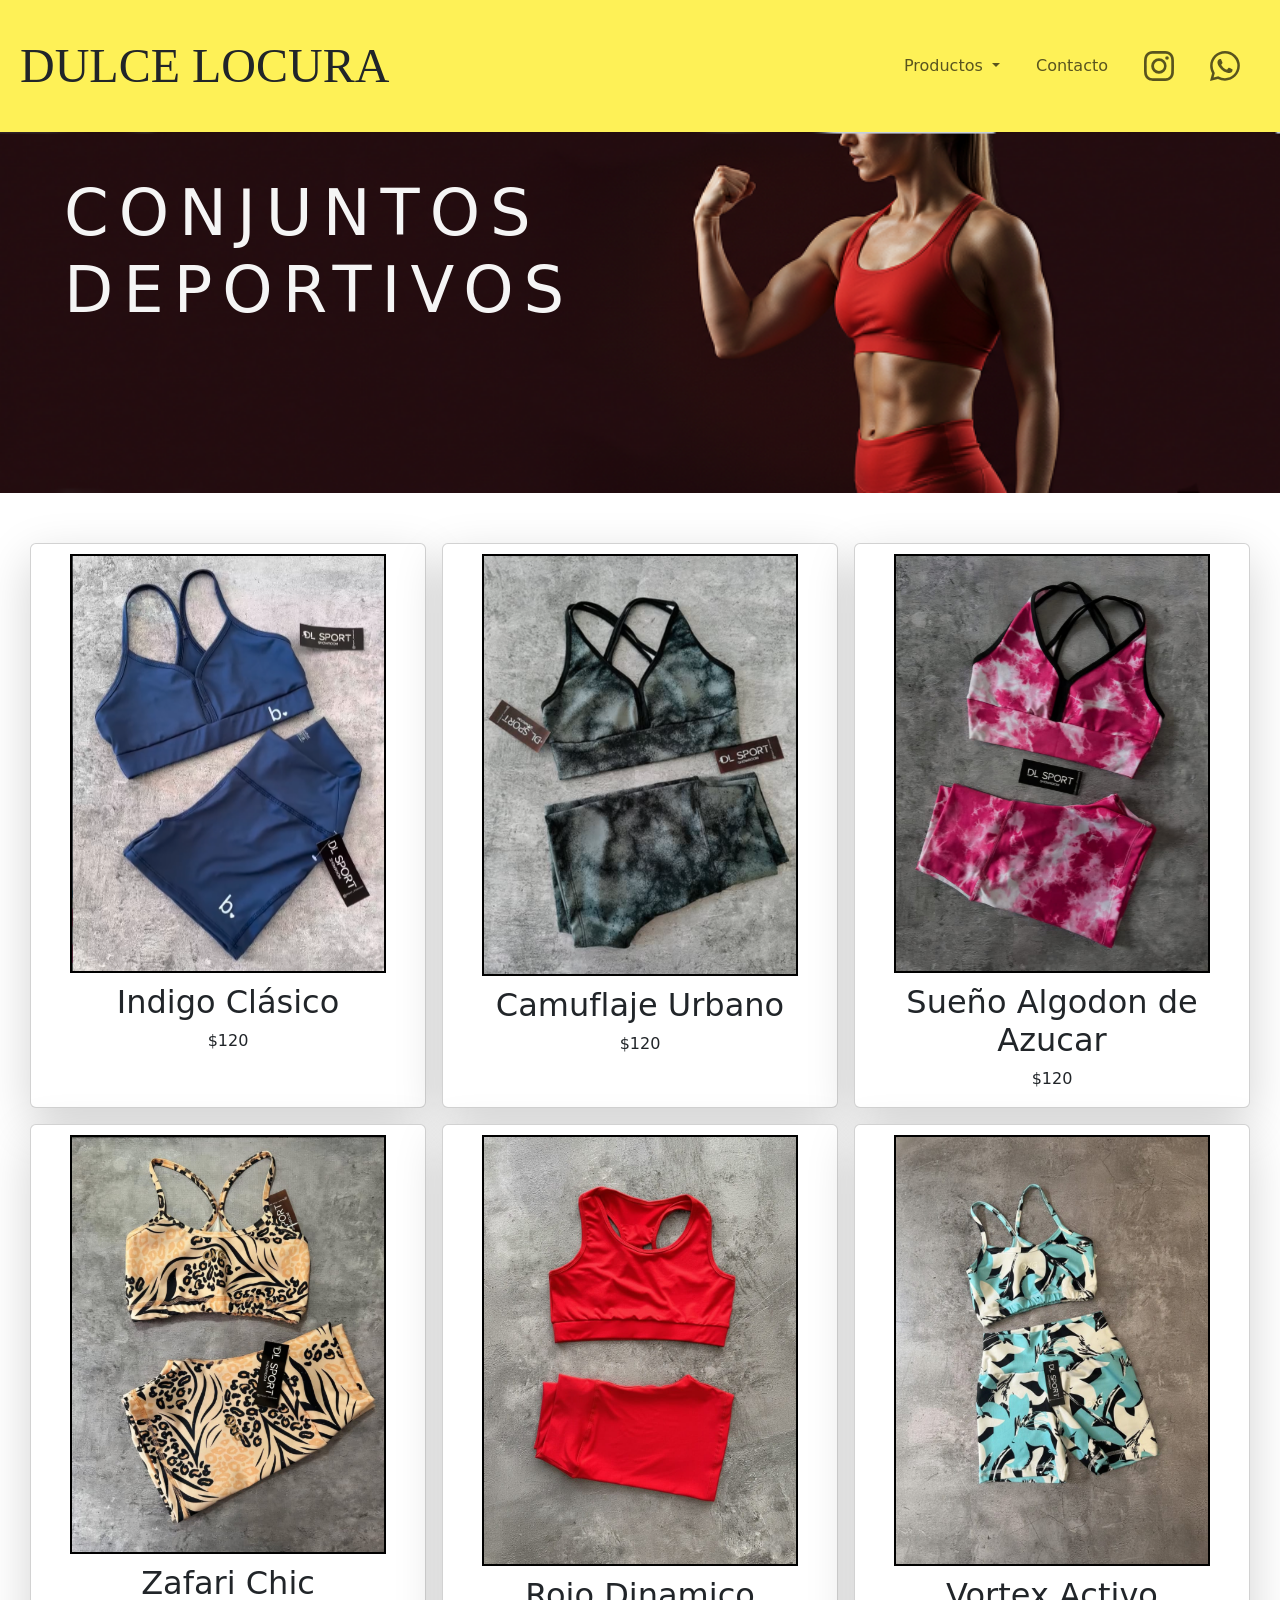
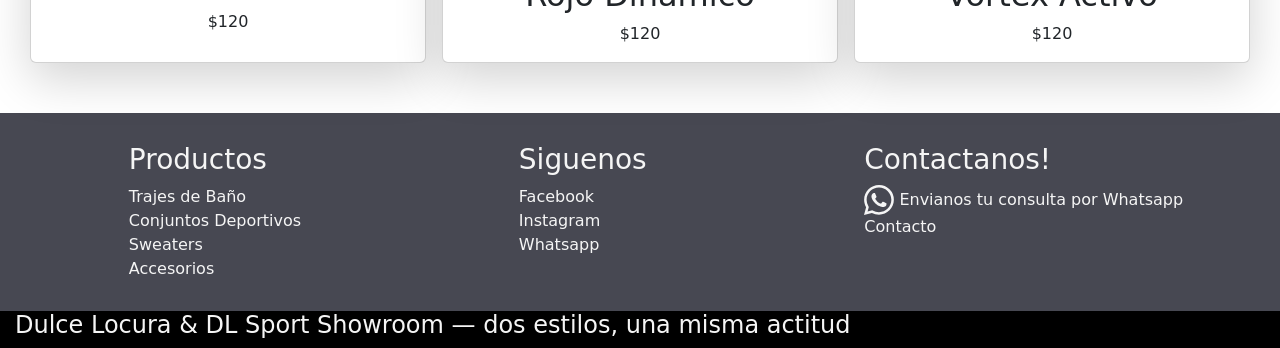
<file: pages/conjuntosdeportivos.html>
<!DOCTYPE html>
<html lang="es">
<head>
    <meta charset="UTF-8">
    <meta name="viewport" content="width=device-width, initial-scale=1.0">
    
    <title>Dulce Locura | Conjuntos deportivos</title>
    <link rel="icon" href="../imagenes/logo-DL.png" type="logo-DL.png">

    <!-- link de bootsrapt, es un CSS que esta en la nube --> 
    <link href="https://cdn.jsdelivr.net/npm/bootstrap@5.3.8/dist/css/bootstrap.min.css" rel="stylesheet" integrity="sha384-sRIl4kxILFvY47J16cr9ZwB07vP4J8+LH7qKQnuqkuIAvNWLzeN8tE5YBujZqJLB" crossorigin="anonymous">

      <!--acceso al CSS -->
    <link rel="stylesheet" href="../css/main.css">

     <!-- Descripcion -->
    <meta name="description" content="Ropa femenina en Dulce Locura: trajes de baño, ropa deportiva, sweaters y accesorios. Estilo, comodidad y diseño en Malargüe y San Rafael.">

</head>

<body>

    <header>
        
        <a class="titulo-principal text-decoration-none text-dark" href="../index.html">DULCE LOCURA</a> <span> 

        <nav class="navbar navbar-expand navbar-light" > 
            <div class="container-fluid">
                <ul class="navbar-nav ms-auto d-flex flex-row align-items-center">
                    <li class="nav-item dropdown">
                            <a class="nav-link dropdown-toggle" href="#" id="navbarDropdown" role="button" data-bs-toggle="dropdown" aria-expanded="false">
                            Productos
                            </a>
                            <ul class="dropdown-menu yellow-bg">
                                <li><a class="dropdown-item" href="trajesdebanio.html">Trajes de baño</a></li>
                                <li><a class="dropdown-item" href="sweaters.html">Sweaters</a></li>
                                <li><a class="dropdown-item" href="accesorios.html">Accesorios</a></li>
                                <li><hr class="dropdown-divider"></li>
                                <li><a class="dropdown-item" href="../index.html">Menu principal</a></li>
                                <li><a class="dropdown-item d-md-none" href="contacto.html">Contacto</a></li> <!-- solo aparece en mq -->
                            </ul>
                    </li>   

                    <li class="nav-item d-none d-md-block"><!-- solo aparece en deskop -->
                        <a class="nav-link" href="contacto.html">Contacto</a>
                    </li>
                          
                    <li class="nav-item">
                        <a class="nav-link" href="https://www.instagram.com/dulcelocura96/" target="_blank">
                        <svg xmlns="http://www.w3.org/2000/svg" width="30" height="50" fill="currentColor" class="bi bi-instagram" viewBox="0 0 16 16">
                        <path d="M8 0C5.829 0 5.556.01 4.703.048 3.85.088 3.269.222 2.76.42a3.9 3.9 0 0 0-1.417.923A3.9 3.9 0 0 0 .42 2.76C.222 3.268.087 3.85.048 4.7.01 5.555 0 5.827 0 8.001c0 2.172.01 2.444.048 3.297.04.852.174 1.433.372 1.942.205.526.478.972.923 1.417.444.445.89.719 1.416.923.51.198 1.09.333 1.942.372C5.555 15.99 5.827 16 8 16s2.444-.01 3.298-.048c.851-.04 1.434-.174 1.943-.372a3.9 3.9 0 0 0 1.416-.923c.445-.445.718-.891.923-1.417.197-.509.332-1.09.372-1.942C15.99 10.445 16 10.173 16 8s-.01-2.445-.048-3.299c-.04-.851-.175-1.433-.372-1.941a3.9 3.9 0 0 0-.923-1.417A3.9 3.9 0 0 0 13.24.42c-.51-.198-1.092-.333-1.943-.372C10.443.01 10.172 0 7.998 0zm-.717 1.442h.718c2.136 0 2.389.007 3.232.046.78.035 1.204.166 1.486.275.373.145.64.319.92.599s.453.546.598.92c.11.281.24.705.275 1.485.039.843.047 1.096.047 3.231s-.008 2.389-.047 3.232c-.035.78-.166 1.203-.275 1.485a2.5 2.5 0 0 1-.599.919c-.28.28-.546.453-.92.598-.28.11-.704.24-1.485.276-.843.038-1.096.047-3.232.047s-2.39-.009-3.233-.047c-.78-.036-1.203-.166-1.485-.276a2.5 2.5 0 0 1-.92-.598 2.5 2.5 0 0 1-.6-.92c-.109-.281-.24-.705-.275-1.485-.038-.843-.046-1.096-.046-3.233s.008-2.388.046-3.231c.036-.78.166-1.204.276-1.486.145-.373.319-.64.599-.92s.546-.453.92-.598c.282-.11.705-.24 1.485-.276.738-.034 1.024-.044 2.515-.045zm4.988 1.328a.96.96 0 1 0 0 1.92.96.96 0 0 0 0-1.92m-4.27 1.122a4.109 4.109 0 1 0 0 8.217 4.109 4.109 0 0 0 0-8.217m0 1.441a2.667 2.667 0 1 1 0 5.334 2.667 2.667 0 0 1 0-5.334"/>
                        </svg></a>
                    </li>           
                    <li class="nav-item"> 
                        <a  class="nav-link" href="https://web.whatsapp.com/" target="_blank"> 
                        <svg width="30" height="100" fill="currentColor" viewBox="0 0 16 16">
                        <path d="M13.601 2.326A7.85 7.85 0 0 0 7.994 0C3.627 0 .068 3.558.064 7.926c0 1.399.366 2.76 1.057 3.965L0 16l4.204-1.102a7.9 7.9 0 0 0 3.79.965h.004c4.368 0 7.926-3.558 7.93-7.93A7.9 7.9 0 0 0 13.6 2.326zM7.994 14.521a6.6 6.6 0 0 1-3.356-.92l-.24-.144-2.494.654.666-2.433-.156-.251a6.56 6.56 0 0 1-1.007-3.505c0-3.626 2.957-6.584 6.591-6.584a6.56 6.56 0 0 1 4.66 1.931 6.56 6.56 0 0 1 1.928 4.66c-.004 3.639-2.961 6.592-6.592 6.592m3.615-4.934c-.197-.099-1.17-.578-1.353-.646-.182-.065-.315-.099-.445.099-.133.197-.513.646-.627.775-.114.133-.232.148-.43.05-.197-.1-.836-.308-1.592-.985-.59-.525-.985-1.175-1.103-1.372-.114-.198-.011-.304.088-.403.087-.088.197-.232.296-.346.1-.114.133-.198.198-.33.065-.134.034-.248-.015-.347-.05-.099-.445-1.076-.612-1.47-.16-.389-.323-.335-.445-.34-.114-.007-.247-.007-.38-.007a.73.73 0 0 0-.529.247c-.182.198-.691.677-.691 1.654s.71 1.916.81 2.049c.098.133 1.394 2.132 3.383 2.992.47.205.84.326 1.129.418.475.152.904.129 1.246.08.38-.058 1.171-.48 1.338-.943.164-.464.164-.86.114-.943-.049-.084-.182-.133-.38-.232"/></svg> </a> 
                    </li>       
                </ul>
            </div>
        </nav>     
        
    </header>

    <main>

        <section class="portada-conjuntos-deportivos">
                <!-- PORTADA -->
            <img class="img-fluid" src="../imagenes/ConjuntosDeportivos/Portada1.png" alt="mujer fuerte y en forma con Conjunto deportivo rojo flexionando el bíceps">
            <h1 class="titulo-portada-conjuntos-deportivos"><span>CONJUNTOS</span><span>DEPORTIVOS</span></h1>
        </section>

        <div class="menu-principal-conjuntos-deportivos">
             
            <div class="card h-100 shadow-lg">
                 <img src="../imagenes/ConjuntosDeportivos/ConjuntoIndigoClásico.png" alt="Conjunto deportivo azul marino de top y short" >

                <div class="card-body text-center">
                    <h2 class="card-title">Indigo Clásico</h2>
                    <p class="card-text">$120</p>
                    <!-- <a href="#" class="btn btn-dark">Comprar</a> -->
                </div>
            </div>

            <div class="card h-100 shadow-lg">
               <img src="../imagenes/ConjuntosDeportivos/ConjuntoCamuflajeUrbano.png" alt="Conjunto deportivo de top y short con estampado marmolado en tonos grises y negros">

                <div class="card-body text-center">
                    <h2 class="card-title">Camuflaje Urbano</h2>
                    <p class="card-text">$120</p>
                    <!-- <a href="#" class="btn btn-dark">Comprar</a> -->
                </div>
            </div>

            <div class="card h-100 shadow-lg">
               <img src="../imagenes/ConjuntosDeportivos/ConjuntoSueñoAlgodonDeAzucar.jpeg" alt="Conjunto deportivo de top y short con diseño tie-dye en tonos rosa y blanco">

                <div class="card-body text-center">
                    <h2 class="card-title">Sueño Algodon de Azucar</h2>
                    <p class="card-text">$120</p>
                    <!-- <a href="#" class="btn btn-dark">Comprar</a> -->
                </div>
            </div>

            <div class="card h-100 shadow-lg">
                <img src="../imagenes/ConjuntosDeportivos/ConjuntoZafariChic.jpeg" alt="Conjunto deportivo 'Zafari Chic' de top y short con estampado animal print en tonos beige y negro">

                <div class="card-body text-center">
                    <h2 class="card-title">Zafari Chic</h2>
                    <p class="card-text">$120</p>
                    <!-- <a href="#" class="btn btn-dark">Comprar</a> -->
                </div>
            </div>

            <div class="card h-100 shadow-lg">
                <img src="../imagenes/ConjuntosDeportivos/ConjuntoRojoDinamico.jpeg" alt="Conjunto deportivo 'Rojo Dinámico' de top y short lisos en color rojo vibrante">

                <div class="card-body text-center">
                    <h2 class="card-title">Rojo Dinamico</h2>
                    <p class="card-text">$120</p>
                    <!-- <a href="#" class="btn btn-dark">Comprar</a> -->
                </div>
            </div>

            <div class="card h-100 shadow-lg">
                <img src="../imagenes/ConjuntosDeportivos/ConjuntoVortexActivo.jpeg" alt="Conjunto deportivo 'Vortex Activo' de top y short con estampado abstracto en tonos turquesa, blanco y negro">

                <div class="card-body text-center">
                    <h2 class="card-title">Vortex Activo</h2>
                    <p class="card-text">$120</p>
                    <!-- <a href="#" class="btn btn-dark">Comprar</a> -->
                </div>
            </div>

    </main>

   <section class="menu-abajo">
        
        <ul>
            <li><h3>Productos</h3></li>
            <li><a href="trajesdebanio.html" class="pie-de-pagina">Trajes de Baño</a></li>
            <li><a href="conjuntosdeportivos.html" class="pie-de-pagina">Conjuntos Deportivos</a></li>
            <li><a href="sweaters.html" class="pie-de-pagina">Sweaters</a></li>
            <li><a href="accesorios.html" class="pie-de-pagina">Accesorios</a></li>
        </ul>

        
        <ul>
            <li><h3>Siguenos</h3></li>
            <li><a href="https://www.facebook.com/" class="pie-de-pagina" target="_blank">Facebook</a></li>
            <li><a href="https://www.instagram.com/dulcelocura96/" class="pie-de-pagina" target="_blank">Instagram</a></li>
            <li><a href="https://web.whatsapp.com/"  class="pie-de-pagina" target="_blank">Whatsapp</a></li>               
        </ul>

         <ul>
            <li><h3>Contactanos!</h3></li>
            <a href="https://web.whatsapp.com/" class="pie-de-pagina"  target="_blank">
                <svg width="30"  fill="currentColor" viewBox="0 0 16 16">
                <path d="M13.601 2.326A7.85 7.85 0 0 0 7.994 0C3.627 0 .068 3.558.064 7.926c0 1.399.366 2.76 1.057 3.965L0 16l4.204-1.102a7.9 7.9 0 0 0 3.79.965h.004c4.368 0 7.926-3.558 7.93-7.93A7.9 7.9 0 0 0 13.6 2.326zM7.994 14.521a6.6 6.6 0 0 1-3.356-.92l-.24-.144-2.494.654.666-2.433-.156-.251a6.56 6.56 0 0 1-1.007-3.505c0-3.626 2.957-6.584 6.591-6.584a6.56 6.56 0 0 1 4.66 1.931 6.56 6.56 0 0 1 1.928 4.66c-.004 3.639-2.961 6.592-6.592 6.592m3.615-4.934c-.197-.099-1.17-.578-1.353-.646-.182-.065-.315-.099-.445.099-.133.197-.513.646-.627.775-.114.133-.232.148-.43.05-.197-.1-.836-.308-1.592-.985-.59-.525-.985-1.175-1.103-1.372-.114-.198-.011-.304.088-.403.087-.088.197-.232.296-.346.1-.114.133-.198.198-.33.065-.134.034-.248-.015-.347-.05-.099-.445-1.076-.612-1.47-.16-.389-.323-.335-.445-.34-.114-.007-.247-.007-.38-.007a.73.73 0 0 0-.529.247c-.182.198-.691.677-.691 1.654s.71 1.916.81 2.049c.098.133 1.394 2.132 3.383 2.992.47.205.84.326 1.129.418.475.152.904.129 1.246.08.38-.058 1.171-.48 1.338-.943.164-.464.164-.86.114-.943-.049-.084-.182-.133-.38-.232"/></svg> </a> 
                </a>
            <a href="https://web.whatsapp.com/" class="pie-de-pagina"  target="_blank">Envianos tu consulta por Whatsapp</a> 
            <li><a href="contacto.html" class="nav-link" >Contacto</a></li>
        </ul>
        
    </section>

    <footer>
        <h4>Dulce Locura & DL Sport Showroom — dos estilos, una misma actitud<h4>
    </footer>
   
     <!-- js -->
    <script src="https://cdn.jsdelivr.net/npm/bootstrap@5.3.2/dist/js/bootstrap.bundle.min.js"></script>
</body>
</html>
</file>
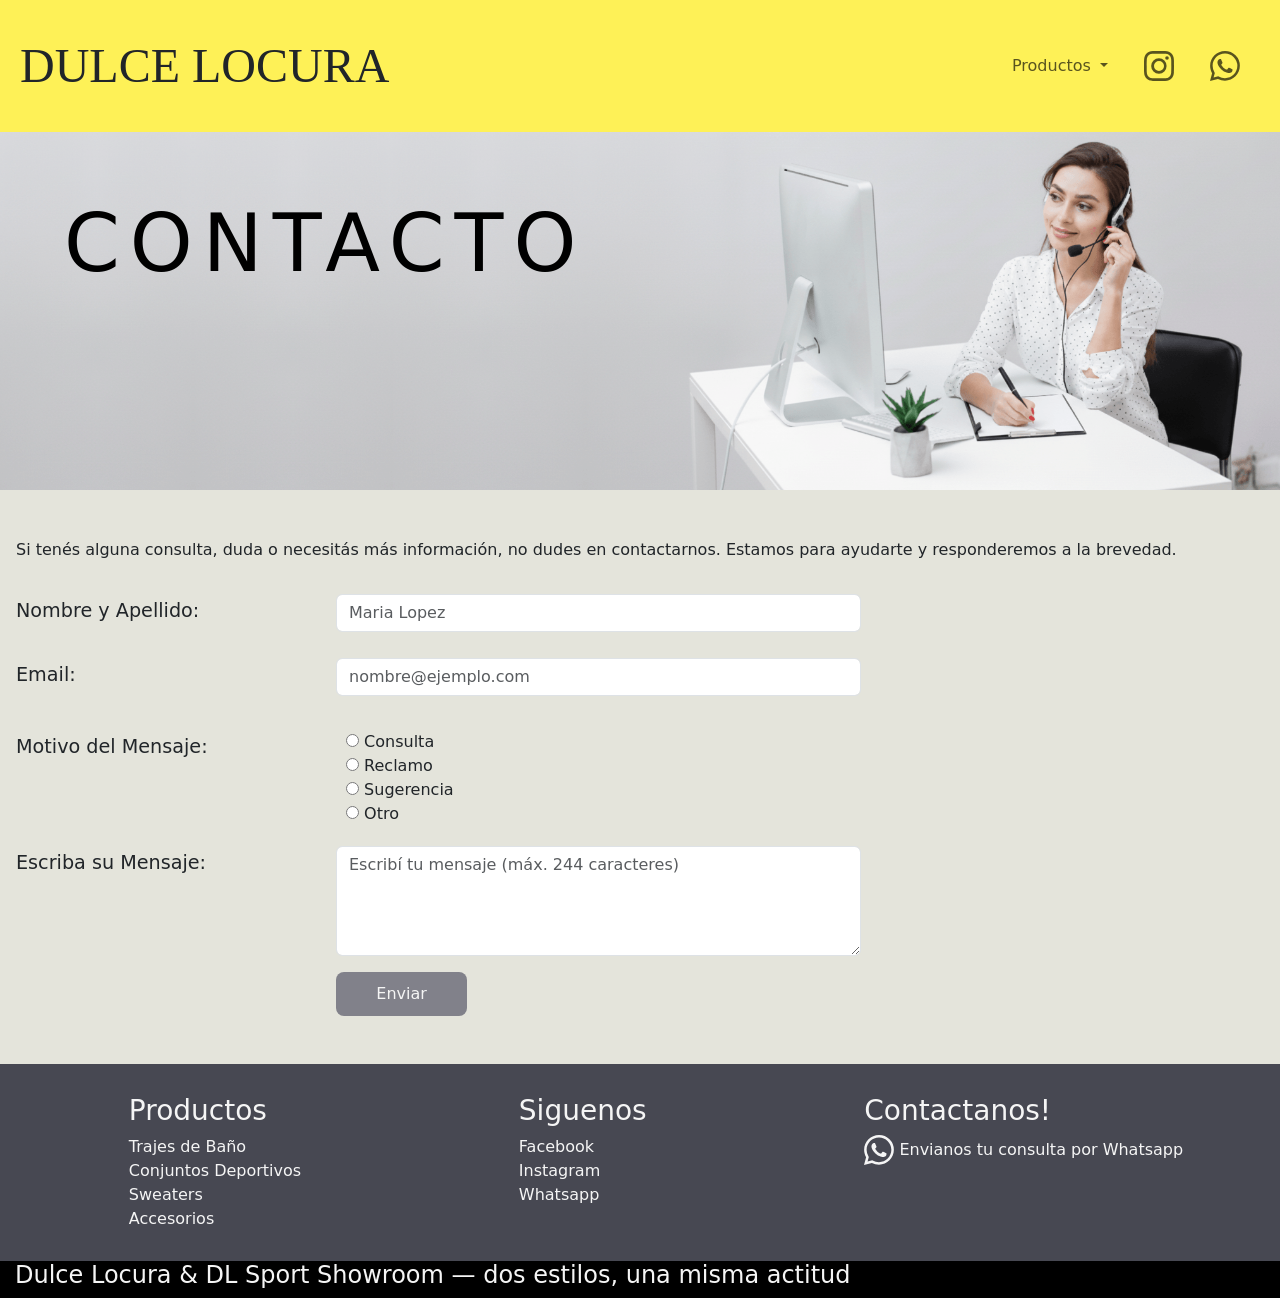
<file: pages/contacto.html>
<!DOCTYPE html>
<html lang="es">
<head>
    <meta charset="UTF-8">
    <meta name="viewport" content="width=device-width, initial-scale=1.0">
   
    <title>Dulce Locura | Contacto</title>
    <link rel="icon" href="../imagenes/logo-DL.png" type="logo-DL.png">

    <!-- Descripcion -->
    <meta name="description" content="Ropa femenina en Dulce Locura: trajes de baño, ropa deportiva, sweaters y accesorios. Estilo, comodidad y diseño en Malargüe y San Rafael.">

    <!-- link de bootsrapt, es un CSS que esta en la nube --> 
    <link href="https://cdn.jsdelivr.net/npm/bootstrap@5.3.8/dist/css/bootstrap.min.css" rel="stylesheet" integrity="sha384-sRIl4kxILFvY47J16cr9ZwB07vP4J8+LH7qKQnuqkuIAvNWLzeN8tE5YBujZqJLB" crossorigin="anonymous">

    <!--acceso al CSS -->
    <link rel="stylesheet" href="../css/main.css">
    
</head>

<body class="bg-contacto">

    <header>

        <a class="titulo-principal text-decoration-none text-dark" href="../index.html">DULCE LOCURA</a> <span> 

        <nav class="navbar navbar-expand navbar-light" > 
            <div class="container-fluid">
                <ul class="navbar-nav ms-auto d-flex flex-row align-items-center">
                    <li class="nav-item dropdown">
                            <a class="nav-link dropdown-toggle" href="#" id="navbarDropdown" role="button" data-bs-toggle="dropdown" aria-expanded="false">
                            Productos
                            </a>
                            <ul class="dropdown-menu yellow-bg">
                                <li><a class="dropdown-item" href="trajesdebanio.html">Trajes de baño</a></li>
                                <li><a class="dropdown-item" href="conjuntosdeportivos.html">Conjutos deportivos</a></li>
                                <li><a class="dropdown-item" href="sweaters.html">Sweaters</a></li>
                                <li><a class="dropdown-item" href="accesorios.html">Accesorios</a></li>
                                <li><hr class="dropdown-divider"></li>
                                <li><a class="dropdown-item" href="../index.html">Menu principal</a></li>
                            </ul>
                    </li>   
                          
                    <li class="nav-item">
                        <a class="nav-link" href="https://www.instagram.com/dulcelocura96/" target="_blank">
                        <svg xmlns="http://www.w3.org/2000/svg" width="30" height="50" fill="currentColor" class="bi bi-instagram" viewBox="0 0 16 16">
                        <path d="M8 0C5.829 0 5.556.01 4.703.048 3.85.088 3.269.222 2.76.42a3.9 3.9 0 0 0-1.417.923A3.9 3.9 0 0 0 .42 2.76C.222 3.268.087 3.85.048 4.7.01 5.555 0 5.827 0 8.001c0 2.172.01 2.444.048 3.297.04.852.174 1.433.372 1.942.205.526.478.972.923 1.417.444.445.89.719 1.416.923.51.198 1.09.333 1.942.372C5.555 15.99 5.827 16 8 16s2.444-.01 3.298-.048c.851-.04 1.434-.174 1.943-.372a3.9 3.9 0 0 0 1.416-.923c.445-.445.718-.891.923-1.417.197-.509.332-1.09.372-1.942C15.99 10.445 16 10.173 16 8s-.01-2.445-.048-3.299c-.04-.851-.175-1.433-.372-1.941a3.9 3.9 0 0 0-.923-1.417A3.9 3.9 0 0 0 13.24.42c-.51-.198-1.092-.333-1.943-.372C10.443.01 10.172 0 7.998 0zm-.717 1.442h.718c2.136 0 2.389.007 3.232.046.78.035 1.204.166 1.486.275.373.145.64.319.92.599s.453.546.598.92c.11.281.24.705.275 1.485.039.843.047 1.096.047 3.231s-.008 2.389-.047 3.232c-.035.78-.166 1.203-.275 1.485a2.5 2.5 0 0 1-.599.919c-.28.28-.546.453-.92.598-.28.11-.704.24-1.485.276-.843.038-1.096.047-3.232.047s-2.39-.009-3.233-.047c-.78-.036-1.203-.166-1.485-.276a2.5 2.5 0 0 1-.92-.598 2.5 2.5 0 0 1-.6-.92c-.109-.281-.24-.705-.275-1.485-.038-.843-.046-1.096-.046-3.233s.008-2.388.046-3.231c.036-.78.166-1.204.276-1.486.145-.373.319-.64.599-.92s.546-.453.92-.598c.282-.11.705-.24 1.485-.276.738-.034 1.024-.044 2.515-.045zm4.988 1.328a.96.96 0 1 0 0 1.92.96.96 0 0 0 0-1.92m-4.27 1.122a4.109 4.109 0 1 0 0 8.217 4.109 4.109 0 0 0 0-8.217m0 1.441a2.667 2.667 0 1 1 0 5.334 2.667 2.667 0 0 1 0-5.334"/>
                        </svg></a>
                    </li>           
                    <li class="nav-item"> 
                        <a  class="nav-link" href="https://web.whatsapp.com/" target="_blank"> 
                        <svg width="30" height="100" fill="currentColor" viewBox="0 0 16 16">
                        <path d="M13.601 2.326A7.85 7.85 0 0 0 7.994 0C3.627 0 .068 3.558.064 7.926c0 1.399.366 2.76 1.057 3.965L0 16l4.204-1.102a7.9 7.9 0 0 0 3.79.965h.004c4.368 0 7.926-3.558 7.93-7.93A7.9 7.9 0 0 0 13.6 2.326zM7.994 14.521a6.6 6.6 0 0 1-3.356-.92l-.24-.144-2.494.654.666-2.433-.156-.251a6.56 6.56 0 0 1-1.007-3.505c0-3.626 2.957-6.584 6.591-6.584a6.56 6.56 0 0 1 4.66 1.931 6.56 6.56 0 0 1 1.928 4.66c-.004 3.639-2.961 6.592-6.592 6.592m3.615-4.934c-.197-.099-1.17-.578-1.353-.646-.182-.065-.315-.099-.445.099-.133.197-.513.646-.627.775-.114.133-.232.148-.43.05-.197-.1-.836-.308-1.592-.985-.59-.525-.985-1.175-1.103-1.372-.114-.198-.011-.304.088-.403.087-.088.197-.232.296-.346.1-.114.133-.198.198-.33.065-.134.034-.248-.015-.347-.05-.099-.445-1.076-.612-1.47-.16-.389-.323-.335-.445-.34-.114-.007-.247-.007-.38-.007a.73.73 0 0 0-.529.247c-.182.198-.691.677-.691 1.654s.71 1.916.81 2.049c.098.133 1.394 2.132 3.383 2.992.47.205.84.326 1.129.418.475.152.904.129 1.246.08.38-.058 1.171-.48 1.338-.943.164-.464.164-.86.114-.943-.049-.084-.182-.133-.38-.232"/></svg> </a> 
                    </li>       
                </ul>
            </div>
        </nav>   
        
    </header>

    <main>
        
        
        <section class="portada-contacto">
            <!-- PORTADA -->
            <img  class="img-fluid" src="../imagenes/Contacto/portada1.png" alt="Recepcionista brindando atención al cliente para consultas">
            <h1 class="titulo-portada-contacto">CONTACTO</h1>
        </section>

        <p class="pt-5 ps-3 pb-3">
            Si tenés alguna consulta, duda o necesitás más información, no dudes en contactarnos.
            Estamos para ayudarte y responderemos a la brevedad.
        </p>

        <!--Nombre y Apellido -->
        <div class="contacto row mb-3 ps-3 ">
            <label for="nombre" class="col-12 col-md-3 pb-0"><h2 class="formato-fuente-contacto">Nombre y Apellido:</h2></label>
            <div class="col-8 col-md-5 ps-md-0  ">
                <input type="text" class="form-control" id="nombre" name="nombre" placeholder="Maria Lopez" required>
            </div>
        </div>

        <!--Email  -->
        <div class="contacto row mb-3 ps-3 ">
            <label for="email" class="form-label col-12 col-md-3"><h2 class="formato-fuente-contacto">Email:</h2></label>
            <div class="col-8 col-md-5 ps-md-0 ">
                <input type="email" class="form-control" id="email" name="email" placeholder="nombre@ejemplo.com" required>
            </div>
        </div>

        <!-- Motivo del Mensaje -->  
        <div class="mensaje row mb-3 gap-2 ps-3 align-items-start"> 
            <label for="mensaje" class="col-12 col-md-3 mb-0"><h2 class="formato-fuente-contacto">Motivo del Mensaje:</h2></label>
            <div class="col-12 col-md-6">
                <form>
                    <label>
                        <input type="radio" name="motivo" value="1">
                        Consulta
                    </label><br>

                    <label>
                        <input type="radio" name="motivo" value="2">
                        Reclamo
                    </label><br>

                    <label>
                        <input type="radio" name="motivo" value="3">
                        Sugerencia
                    </label><br>

                    <label class="pb-1">
                        <input type="radio" name="motivo" value="4">
                        Otro
                    </label><br>
            
                </form> 
            </div>
        </div>


        <!-- Escriba su Mensaje -->        
        <div class="contacto row mb-3 ps-3 ">
            <label for="mensaje" class="form-label col-12 col-md-3"><h2 class="formato-fuente-contacto">Escriba su Mensaje:</h2></label>
            <div class="col-8 col-md-5 ps-md-0 ">
                <textarea class="form-control" id="mensaje" name="mensaje" maxlength="244" placeholder="Escribí tu mensaje (máx. 244 caracteres)" rows="4" required></textarea>
            </div>
        </div>

        <!-- Boton Enviar -->  
        <div class="contacto row mb-3 ps-3 ">
            <label for="mensaje" class="form-label col-12 col-md-3"></label>
            <div class="col-8 col-md-5 ps-md-0 ">
                <button type="submit" class="boton-enviar col-4 col-md-3 ms-0">Enviar</button>
            </div>
        </div>
    
        
    </main>

    <section class=" mt-5 menu-abajo">
        
        <ul>
            <li><h3>Productos</h3></li>
            <li><a href="trajesdebanio.html" class="pie-de-pagina">Trajes de Baño</a></li>
            <li><a href="conjuntosdeportivos.html" class="pie-de-pagina">Conjuntos Deportivos</a></li>
            <li><a href="sweaters.html" class="pie-de-pagina">Sweaters</a></li>
            <li><a href="aaccesorios.html" class="pie-de-pagina">Accesorios</a></li>
        </ul>

        
        <ul>
            <li><h3>Siguenos</h3></li>
            <li><a href="https://www.facebook.com/" class="pie-de-pagina" target="_blank">Facebook</a></li>
            <li><a href="https://www.instagram.com/dulcelocura96/" class="pie-de-pagina" target="_blank">Instagram</a></li>
            <li><a href="https://web.whatsapp.com/"  class="pie-de-pagina" target="_blank">Whatsapp</a></li>               
        </ul>

         <ul>
            <li><h3>Contactanos!</h3></li>
            <a href="https://web.whatsapp.com/" class="pie-de-pagina"  target="_blank">
                <svg width="30"  fill="currentColor" viewBox="0 0 16 16">
                <path d="M13.601 2.326A7.85 7.85 0 0 0 7.994 0C3.627 0 .068 3.558.064 7.926c0 1.399.366 2.76 1.057 3.965L0 16l4.204-1.102a7.9 7.9 0 0 0 3.79.965h.004c4.368 0 7.926-3.558 7.93-7.93A7.9 7.9 0 0 0 13.6 2.326zM7.994 14.521a6.6 6.6 0 0 1-3.356-.92l-.24-.144-2.494.654.666-2.433-.156-.251a6.56 6.56 0 0 1-1.007-3.505c0-3.626 2.957-6.584 6.591-6.584a6.56 6.56 0 0 1 4.66 1.931 6.56 6.56 0 0 1 1.928 4.66c-.004 3.639-2.961 6.592-6.592 6.592m3.615-4.934c-.197-.099-1.17-.578-1.353-.646-.182-.065-.315-.099-.445.099-.133.197-.513.646-.627.775-.114.133-.232.148-.43.05-.197-.1-.836-.308-1.592-.985-.59-.525-.985-1.175-1.103-1.372-.114-.198-.011-.304.088-.403.087-.088.197-.232.296-.346.1-.114.133-.198.198-.33.065-.134.034-.248-.015-.347-.05-.099-.445-1.076-.612-1.47-.16-.389-.323-.335-.445-.34-.114-.007-.247-.007-.38-.007a.73.73 0 0 0-.529.247c-.182.198-.691.677-.691 1.654s.71 1.916.81 2.049c.098.133 1.394 2.132 3.383 2.992.47.205.84.326 1.129.418.475.152.904.129 1.246.08.38-.058 1.171-.48 1.338-.943.164-.464.164-.86.114-.943-.049-.084-.182-.133-.38-.232"/></svg> </a> 
                </a>
            <a href="https://web.whatsapp.com/" class="pie-de-pagina"  target="_blank">Envianos tu consulta por Whatsapp</a> 
        </ul>
        
    </section>

    <footer>
        <h4>Dulce Locura & DL Sport Showroom — dos estilos, una misma actitud<h4>
    </footer>

    <!-- js -->
    <script src="https://cdn.jsdelivr.net/npm/bootstrap@5.3.2/dist/js/bootstrap.bundle.min.js"></script>

</body>
</html>
</file>
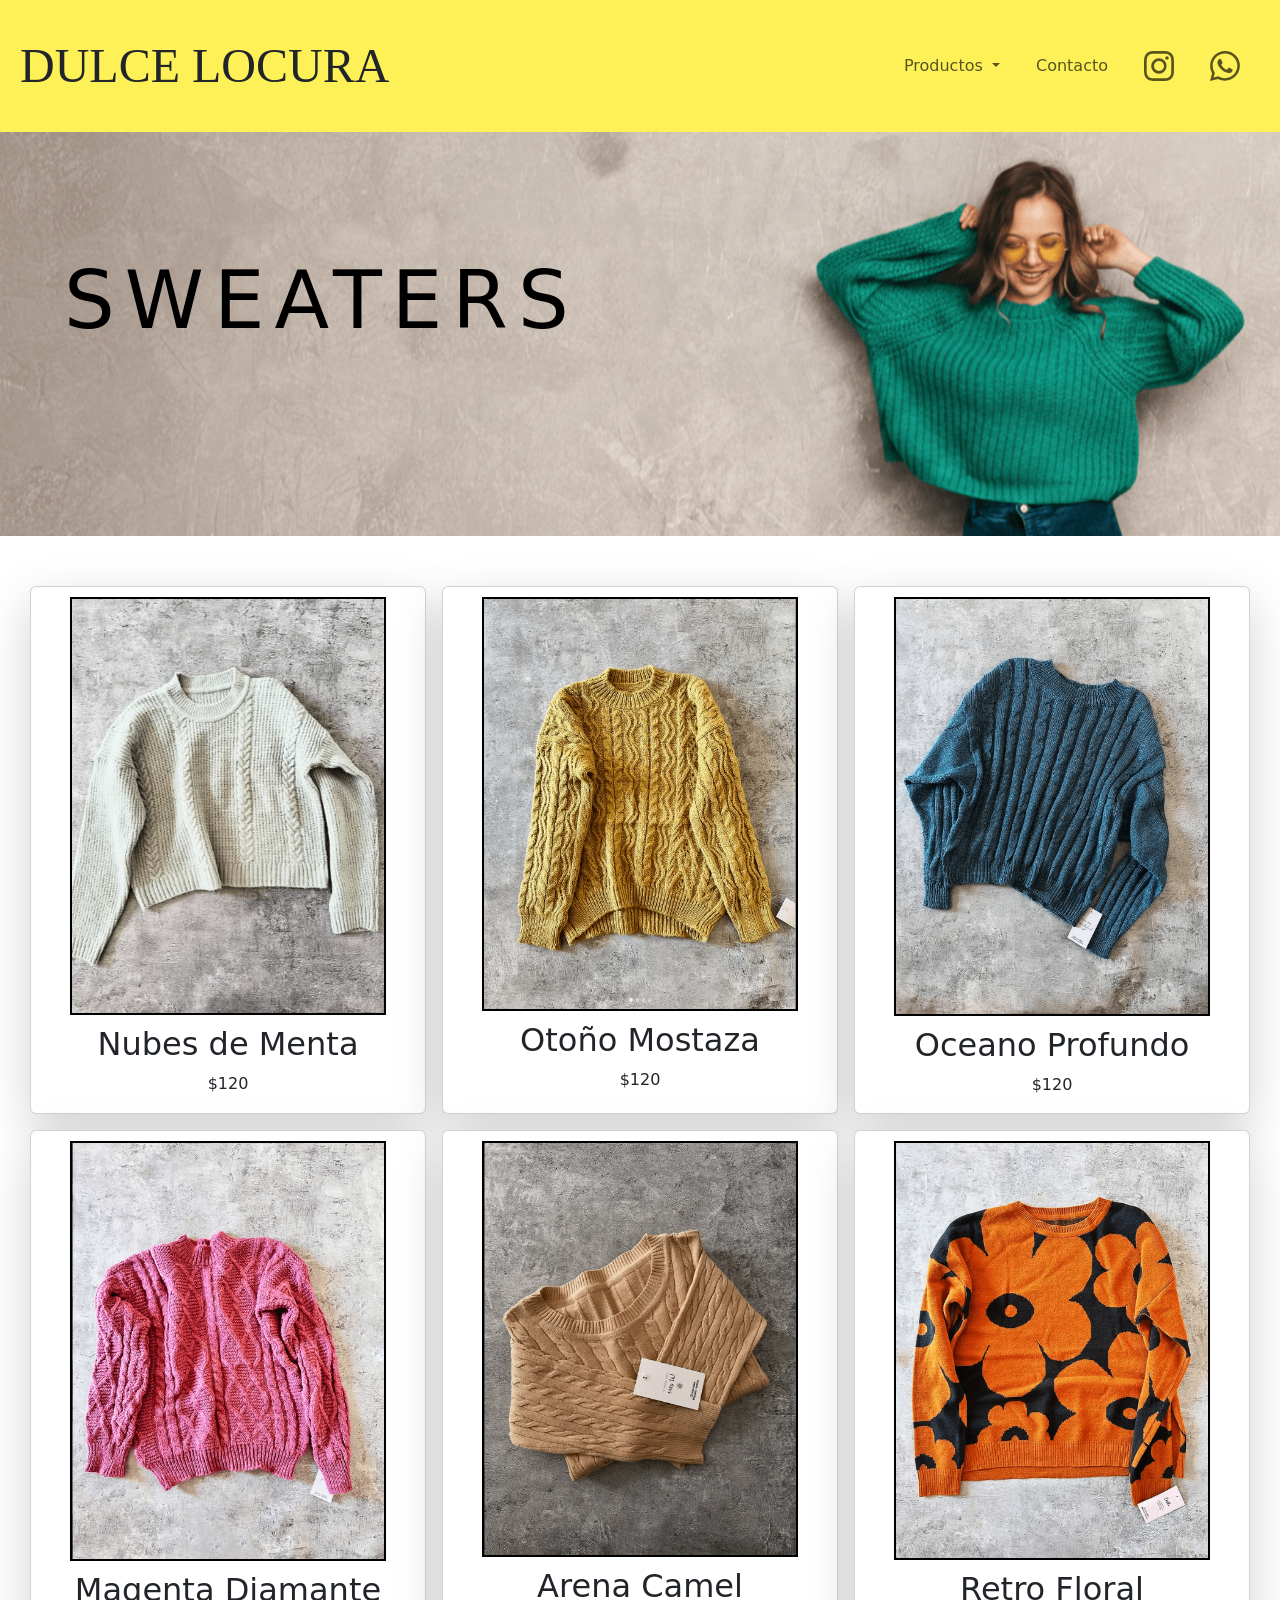
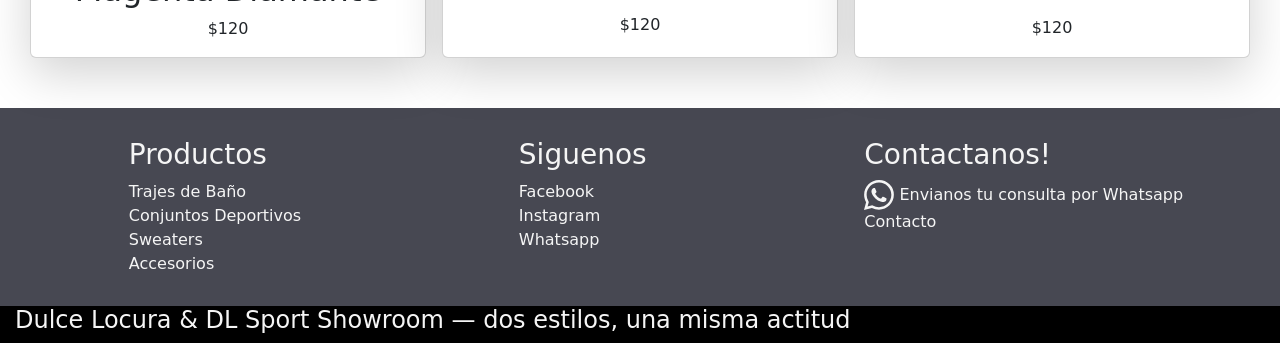
<file: pages/sweaters.html>
<!DOCTYPE html>
<html lang="es">
<head>
    <meta charset="UTF-8">
    <meta name="viewport" content="width=device-width, initial-scale=1.0">
    
    <title>Dulce Locura | Sweaters</title>
    <link rel="icon" href="../imagenes/logo-DL.png" type="logo-DL.png">

    <!-- Descripcion -->
    <meta name="description" content="Ropa femenina en Dulce Locura: trajes de baño, ropa deportiva, sweaters y accesorios. Estilo, comodidad y diseño en Malargüe y San Rafael.">

    <!-- link de bootsrapt, es un CSS que esta en la nube --> 
    <link href="https://cdn.jsdelivr.net/npm/bootstrap@5.3.8/dist/css/bootstrap.min.css" rel="stylesheet" integrity="sha384-sRIl4kxILFvY47J16cr9ZwB07vP4J8+LH7qKQnuqkuIAvNWLzeN8tE5YBujZqJLB" crossorigin="anonymous">
   
    <!--acceso al CSS -->
    <link rel="stylesheet" href="../css/main.css">

</head>

<body>
    <header>

        <a class="titulo-principal text-decoration-none text-dark" href="../index.html">DULCE LOCURA</a> <span> 

        <nav class="navbar navbar-expand navbar-light" > 
            <div class="container-fluid">
                <ul class="navbar-nav ms-auto d-flex flex-row align-items-center">
                    <li class="nav-item dropdown">
                            <a class="nav-link dropdown-toggle" href="#" id="navbarDropdown" role="button" data-bs-toggle="dropdown" aria-expanded="false">
                            Productos
                            </a>
                            <ul class="dropdown-menu yellow-bg">
                                <li><a class="dropdown-item" href="trajesdebanio.html">Trajes de baño</a></li>
                                <li><a class="dropdown-item" href="conjuntosdeportivos.html">Conjutos deportivos</a></li>
                                <li><a class="dropdown-item" href="accesorios.html">Accesorios</a></li>
                                <li><hr class="dropdown-divider"></li>
                                <li><a class="dropdown-item" href="../index.html">Menu principal</a></li>
                                <li><a class="dropdown-item d-md-none" href="contacto.html">Contacto</a></li> <!-- solo aparece en mq -->
                            </ul>
                    </li>   

                    <li class="nav-item d-none d-md-block"><!-- solo aparece en deskop -->
                        <a class="nav-link" href="contacto.html">Contacto</a>
                    </li>
                          
                    <li class="nav-item">
                        <a class="nav-link" href="https://www.instagram.com/dulcelocura96/" target="_blank">
                        <svg xmlns="http://www.w3.org/2000/svg" width="30" height="50" fill="currentColor" class="bi bi-instagram" viewBox="0 0 16 16">
                        <path d="M8 0C5.829 0 5.556.01 4.703.048 3.85.088 3.269.222 2.76.42a3.9 3.9 0 0 0-1.417.923A3.9 3.9 0 0 0 .42 2.76C.222 3.268.087 3.85.048 4.7.01 5.555 0 5.827 0 8.001c0 2.172.01 2.444.048 3.297.04.852.174 1.433.372 1.942.205.526.478.972.923 1.417.444.445.89.719 1.416.923.51.198 1.09.333 1.942.372C5.555 15.99 5.827 16 8 16s2.444-.01 3.298-.048c.851-.04 1.434-.174 1.943-.372a3.9 3.9 0 0 0 1.416-.923c.445-.445.718-.891.923-1.417.197-.509.332-1.09.372-1.942C15.99 10.445 16 10.173 16 8s-.01-2.445-.048-3.299c-.04-.851-.175-1.433-.372-1.941a3.9 3.9 0 0 0-.923-1.417A3.9 3.9 0 0 0 13.24.42c-.51-.198-1.092-.333-1.943-.372C10.443.01 10.172 0 7.998 0zm-.717 1.442h.718c2.136 0 2.389.007 3.232.046.78.035 1.204.166 1.486.275.373.145.64.319.92.599s.453.546.598.92c.11.281.24.705.275 1.485.039.843.047 1.096.047 3.231s-.008 2.389-.047 3.232c-.035.78-.166 1.203-.275 1.485a2.5 2.5 0 0 1-.599.919c-.28.28-.546.453-.92.598-.28.11-.704.24-1.485.276-.843.038-1.096.047-3.232.047s-2.39-.009-3.233-.047c-.78-.036-1.203-.166-1.485-.276a2.5 2.5 0 0 1-.92-.598 2.5 2.5 0 0 1-.6-.92c-.109-.281-.24-.705-.275-1.485-.038-.843-.046-1.096-.046-3.233s.008-2.388.046-3.231c.036-.78.166-1.204.276-1.486.145-.373.319-.64.599-.92s.546-.453.92-.598c.282-.11.705-.24 1.485-.276.738-.034 1.024-.044 2.515-.045zm4.988 1.328a.96.96 0 1 0 0 1.92.96.96 0 0 0 0-1.92m-4.27 1.122a4.109 4.109 0 1 0 0 8.217 4.109 4.109 0 0 0 0-8.217m0 1.441a2.667 2.667 0 1 1 0 5.334 2.667 2.667 0 0 1 0-5.334"/>
                        </svg></a>
                    </li>           
                    <li class="nav-item"> 
                        <a  class="nav-link" href="https://web.whatsapp.com/" target="_blank"> 
                        <svg width="30" height="100" fill="currentColor" viewBox="0 0 16 16">
                        <path d="M13.601 2.326A7.85 7.85 0 0 0 7.994 0C3.627 0 .068 3.558.064 7.926c0 1.399.366 2.76 1.057 3.965L0 16l4.204-1.102a7.9 7.9 0 0 0 3.79.965h.004c4.368 0 7.926-3.558 7.93-7.93A7.9 7.9 0 0 0 13.6 2.326zM7.994 14.521a6.6 6.6 0 0 1-3.356-.92l-.24-.144-2.494.654.666-2.433-.156-.251a6.56 6.56 0 0 1-1.007-3.505c0-3.626 2.957-6.584 6.591-6.584a6.56 6.56 0 0 1 4.66 1.931 6.56 6.56 0 0 1 1.928 4.66c-.004 3.639-2.961 6.592-6.592 6.592m3.615-4.934c-.197-.099-1.17-.578-1.353-.646-.182-.065-.315-.099-.445.099-.133.197-.513.646-.627.775-.114.133-.232.148-.43.05-.197-.1-.836-.308-1.592-.985-.59-.525-.985-1.175-1.103-1.372-.114-.198-.011-.304.088-.403.087-.088.197-.232.296-.346.1-.114.133-.198.198-.33.065-.134.034-.248-.015-.347-.05-.099-.445-1.076-.612-1.47-.16-.389-.323-.335-.445-.34-.114-.007-.247-.007-.38-.007a.73.73 0 0 0-.529.247c-.182.198-.691.677-.691 1.654s.71 1.916.81 2.049c.098.133 1.394 2.132 3.383 2.992.47.205.84.326 1.129.418.475.152.904.129 1.246.08.38-.058 1.171-.48 1.338-.943.164-.464.164-.86.114-.943-.049-.084-.182-.133-.38-.232"/></svg> </a> 
                    </li>       
                </ul>
            </div>
        </nav>    
        
    </header>

    <main>

        <section class="portada-sweaters">
            <!-- PORTADA -->
            <img class="img-fluid" src="../imagenes/Sweaters/portada1.png" alt="Mujer con sweater verde estilo oversize Dulce Locura colección invierno">
            <h1 class="titulo-portada-sweaters">SWEATERS</h1>
        </section>
    
    
    
        <div class="menu-principal-sweaters">
             <div class="card h-100 shadow-lg">
                <img src="../imagenes/Sweaters/NubesDeMenta.png" alt="Sweater blanco tejido de mujer estilo clásico" >

                <div class="card-body text-center">
                    <h2 class="card-title">Nubes de Menta</h2>
                    <p class="card-text">$120</p>
                    <!-- <a href="#" class="btn btn-dark">Comprar</a> -->
                </div>
            </div>

            <div class="card h-100 shadow-lg">
               <img src="../imagenes/Sweaters/OtoñoMostaza.png" alt="Sweater mostaza tejido con textura de mujer ">

                <div class="card-body text-center">
                    <h2 class="card-title">Otoño Mostaza</h2>
                    <p class="card-text">$120</p>
                    <!-- <a href="#" class="btn btn-dark">Comprar</a> -->
                </div>
            </div>

            <div class="card h-100 shadow-lg">
                <img src="../imagenes/Sweaters/OceanoProfundo.png" alt="Sweater azul tejido de mujer con mangas amplias">

                <div class="card-body text-center">
                    <h2 class="card-title">Oceano Profundo</h2>
                    <p class="card-text">$120</p>
                    <!-- <a href="#" class="btn btn-dark">Comprar</a> -->
                </div>
            </div>

            <div class="card h-100 shadow-lg">
                <img src="../imagenes/Sweaters/MagentaDiamante.png" alt="Sweater magenta tejido con diseño trenzado de mujer">

                <div class="card-body text-center">
                    <h2 class="card-title">Magenta Diamante</h2>
                    <p class="card-text">$120</p>
                    <!-- <a href="#" class="btn btn-dark">Comprar</a> -->
                </div>
            </div>

            <div class="card h-100 shadow-lg">
                <img src="../imagenes/Sweaters/ArenaCamel.png" alt="Sweater color camel tejido de mujer estilo clásico">

                <div class="card-body text-center">
                    <h2 class="card-title">Arena Camel</h2>
                    <p class="card-text">$120</p>
                    <!-- <a href="#" class="btn btn-dark">Comprar</a> -->
                </div>
            </div>

            <div class="card h-100 shadow-lg">
               <img src="../imagenes/Sweaters/RetroFloral.png" alt="Sweater naranja con estampado floral retro de mujer">

                <div class="card-body text-center">
                    <h2 class="card-title">Retro Floral</h2>
                    <p class="card-text">$120</p>
                    <!-- <a href="#" class="btn btn-dark">Comprar</a> -->
                </div>
            </div>
        </div>    

    </main>

    <section class="menu-abajo">
        
        <ul>
            <li><h3>Productos</h3></li>
            <li><a href="trajesdebanio.html" class="pie-de-pagina">Trajes de Baño</a></li>
            <li><a href="conjuntosdeportivos.html" class="pie-de-pagina">Conjuntos Deportivos</a></li>
            <li><a href="sweaters.html" class="pie-de-pagina">Sweaters</a></li>
            <li><a href="accesorios.html" class="pie-de-pagina">Accesorios</a></li>
        </ul>

        
        <ul>
            <li><h3>Siguenos</h3></li>
            <li><a href="https://www.facebook.com/" class="pie-de-pagina" target="_blank">Facebook</a></li>
            <li><a href="https://www.instagram.com/dulcelocura96/" class="pie-de-pagina" target="_blank">Instagram</a></li>
            <li><a href="https://web.whatsapp.com/"  class="pie-de-pagina" target="_blank">Whatsapp</a></li>               
        </ul>

         <ul>
            <li><h3>Contactanos!</h3></li>
            <a href="https://web.whatsapp.com/" class="pie-de-pagina"  target="_blank">
                <svg width="30"  fill="currentColor" viewBox="0 0 16 16">
                <path d="M13.601 2.326A7.85 7.85 0 0 0 7.994 0C3.627 0 .068 3.558.064 7.926c0 1.399.366 2.76 1.057 3.965L0 16l4.204-1.102a7.9 7.9 0 0 0 3.79.965h.004c4.368 0 7.926-3.558 7.93-7.93A7.9 7.9 0 0 0 13.6 2.326zM7.994 14.521a6.6 6.6 0 0 1-3.356-.92l-.24-.144-2.494.654.666-2.433-.156-.251a6.56 6.56 0 0 1-1.007-3.505c0-3.626 2.957-6.584 6.591-6.584a6.56 6.56 0 0 1 4.66 1.931 6.56 6.56 0 0 1 1.928 4.66c-.004 3.639-2.961 6.592-6.592 6.592m3.615-4.934c-.197-.099-1.17-.578-1.353-.646-.182-.065-.315-.099-.445.099-.133.197-.513.646-.627.775-.114.133-.232.148-.43.05-.197-.1-.836-.308-1.592-.985-.59-.525-.985-1.175-1.103-1.372-.114-.198-.011-.304.088-.403.087-.088.197-.232.296-.346.1-.114.133-.198.198-.33.065-.134.034-.248-.015-.347-.05-.099-.445-1.076-.612-1.47-.16-.389-.323-.335-.445-.34-.114-.007-.247-.007-.38-.007a.73.73 0 0 0-.529.247c-.182.198-.691.677-.691 1.654s.71 1.916.81 2.049c.098.133 1.394 2.132 3.383 2.992.47.205.84.326 1.129.418.475.152.904.129 1.246.08.38-.058 1.171-.48 1.338-.943.164-.464.164-.86.114-.943-.049-.084-.182-.133-.38-.232"/></svg> </a> 
                </a>
            <a href="https://web.whatsapp.com/" class="pie-de-pagina"  target="_blank">Envianos tu consulta por Whatsapp</a> 
            <li><a href="contacto.html" class="nav-link" >Contacto</a></li>
        </ul>
        
    </section>

    <footer>
        <h4>Dulce Locura & DL Sport Showroom — dos estilos, una misma actitud<h4>
    </footer>
    
    <!-- js -->
    <script src="https://cdn.jsdelivr.net/npm/bootstrap@5.3.2/dist/js/bootstrap.bundle.min.js"></script>

</body>
</html>
</file>
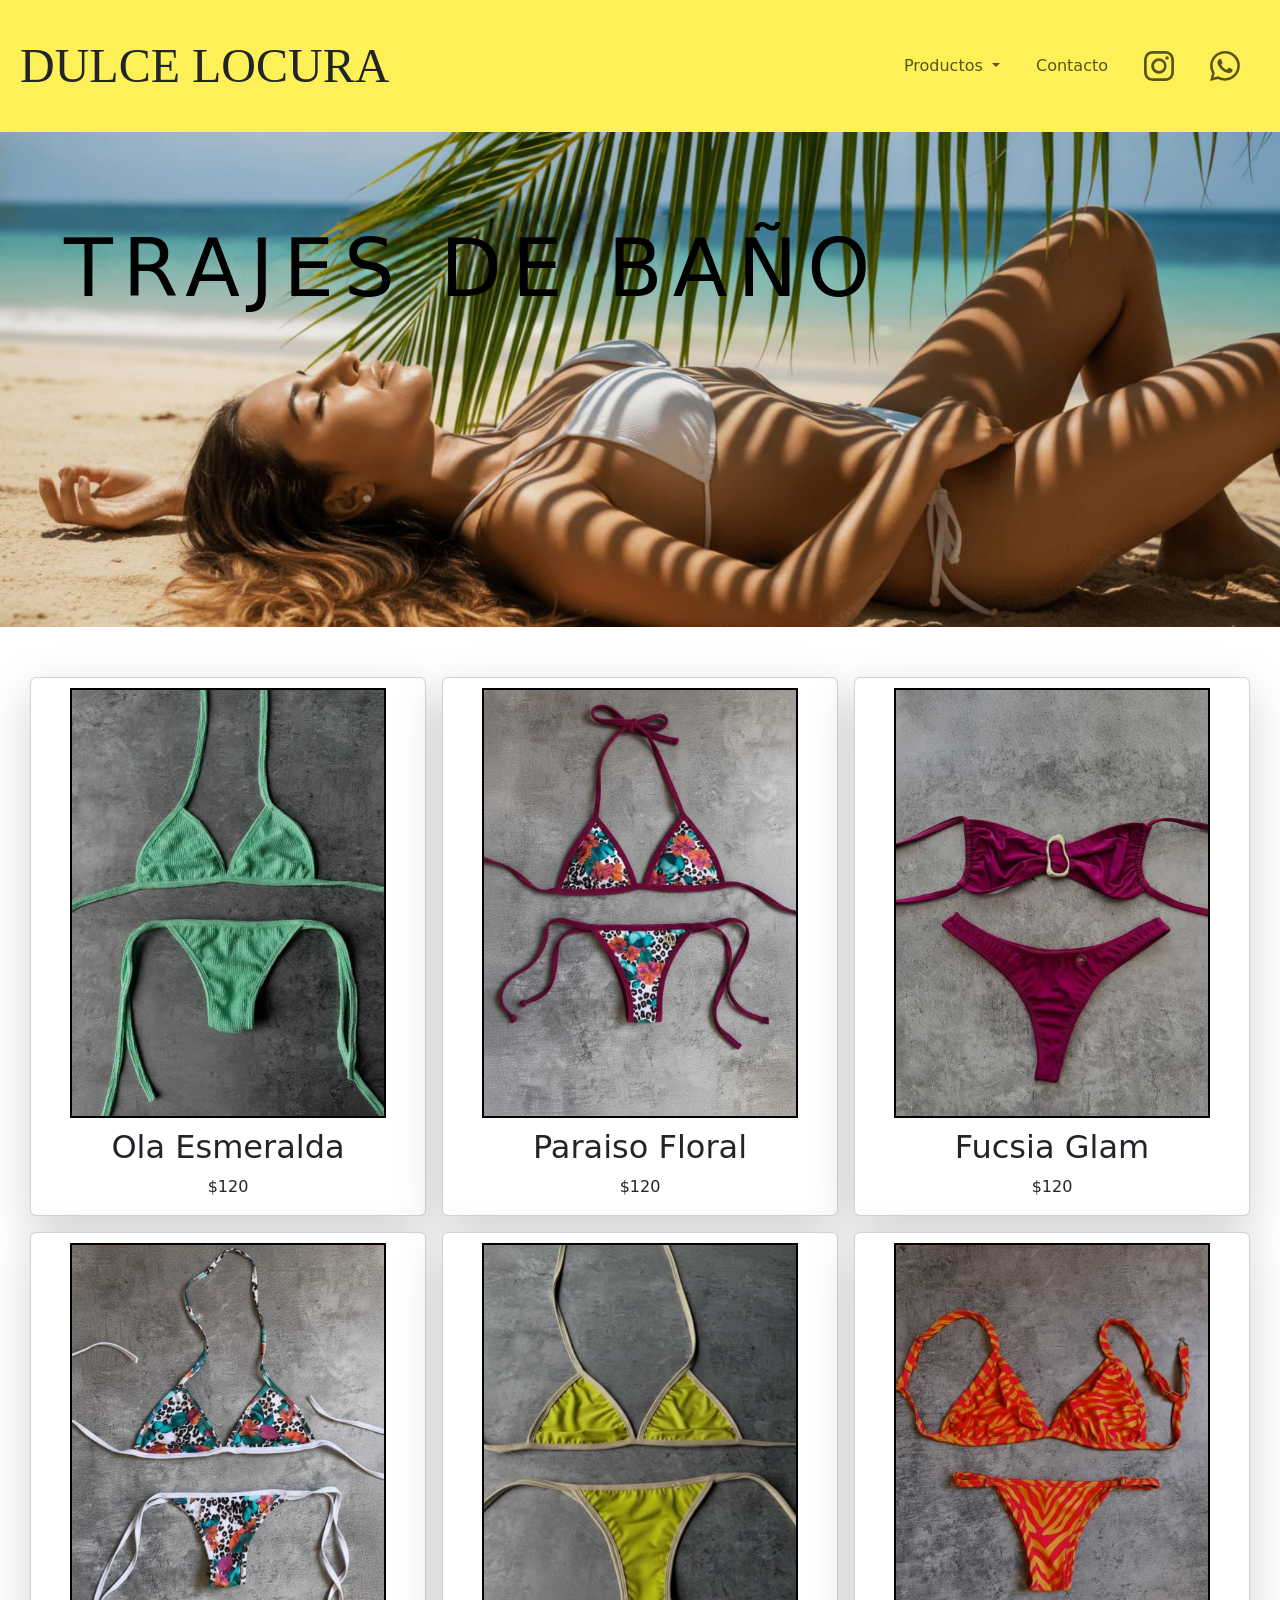
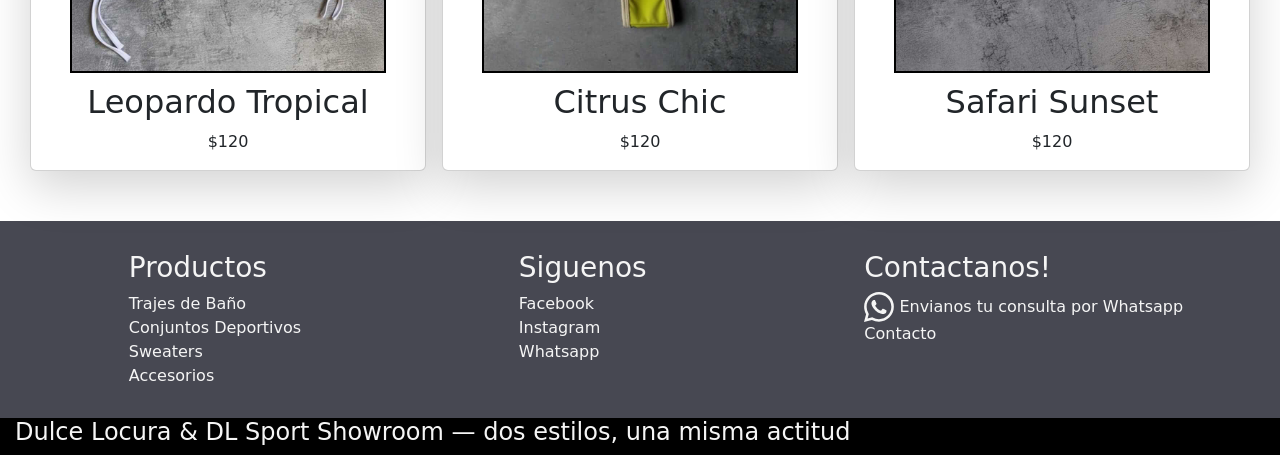
<file: pages/trajesdebanio.html>
<!DOCTYPE html>
<html lang="es">
<head>
    <meta charset="UTF-8">
    <meta name="viewport" content="width=device-width, initial-scale=1.0">
    
    <title>Dulce Locura | Trajes de baño</title>
    <link rel="icon" href="../imagenes/logo-DL.png" type="logo-DL.png">

    <!-- Descripcion -->
    <meta name="description" content="Ropa femenina en Dulce Locura: trajes de baño, ropa deportiva, sweaters y accesorios. Estilo, comodidad y diseño en Malargüe y San Rafael.">
  
    <!-- link de bootsrapt, es un CSS que esta en la nube --> 
    <link href="https://cdn.jsdelivr.net/npm/bootstrap@5.3.8/dist/css/bootstrap.min.css" rel="stylesheet" integrity="sha384-sRIl4kxILFvY47J16cr9ZwB07vP4J8+LH7qKQnuqkuIAvNWLzeN8tE5YBujZqJLB" crossorigin="anonymous">
    
    <!--acceso al CSS -->
    <link rel="stylesheet" href="../css/main.css">
</head>

<body>
    <header>

        <a class="titulo-principal text-decoration-none text-dark" href="../index.html">DULCE LOCURA</a> <span> 

        <nav class="navbar navbar-expand navbar-light" > 
            <div class="container-fluid">
                <ul class="navbar-nav ms-auto d-flex flex-row align-items-center">
                    <li class="nav-item dropdown">
                            <a class="nav-link dropdown-toggle" href="#" id="navbarDropdown" role="button" data-bs-toggle="dropdown" aria-expanded="false">
                            Productos
                            </a>
                            <ul class="dropdown-menu yellow-bg">
                                <li><a class="dropdown-item" href="conjuntosdeportivos.html">Conjutos deportivos</a></li>
                                <li><a class="dropdown-item" href="sweaters.html">Sweaters</a></li>
                                <li><a class="dropdown-item" href="accesorios.html">Accesorios</a></li>
                                <li><hr class="dropdown-divider"></li>
                                <li><a class="dropdown-item" href="../index.html">Menu principal</a></li>
                                <li><a class="dropdown-item d-md-none" href="contacto.html">Contacto</a></li> <!-- solo aparece en mq -->
                            </ul>
                    </li>   

                    <li class="nav-item d-none d-md-block"><!-- solo aparece en deskop -->
                        <a class="nav-link" href="contacto.html">Contacto</a>
                    </li>
                          
                    <li class="nav-item">
                        <a class="nav-link" href="https://www.instagram.com/dulcelocura96/" target="_blank">
                        <svg xmlns="http://www.w3.org/2000/svg" width="30" height="50" fill="currentColor" class="bi bi-instagram" viewBox="0 0 16 16">
                        <path d="M8 0C5.829 0 5.556.01 4.703.048 3.85.088 3.269.222 2.76.42a3.9 3.9 0 0 0-1.417.923A3.9 3.9 0 0 0 .42 2.76C.222 3.268.087 3.85.048 4.7.01 5.555 0 5.827 0 8.001c0 2.172.01 2.444.048 3.297.04.852.174 1.433.372 1.942.205.526.478.972.923 1.417.444.445.89.719 1.416.923.51.198 1.09.333 1.942.372C5.555 15.99 5.827 16 8 16s2.444-.01 3.298-.048c.851-.04 1.434-.174 1.943-.372a3.9 3.9 0 0 0 1.416-.923c.445-.445.718-.891.923-1.417.197-.509.332-1.09.372-1.942C15.99 10.445 16 10.173 16 8s-.01-2.445-.048-3.299c-.04-.851-.175-1.433-.372-1.941a3.9 3.9 0 0 0-.923-1.417A3.9 3.9 0 0 0 13.24.42c-.51-.198-1.092-.333-1.943-.372C10.443.01 10.172 0 7.998 0zm-.717 1.442h.718c2.136 0 2.389.007 3.232.046.78.035 1.204.166 1.486.275.373.145.64.319.92.599s.453.546.598.92c.11.281.24.705.275 1.485.039.843.047 1.096.047 3.231s-.008 2.389-.047 3.232c-.035.78-.166 1.203-.275 1.485a2.5 2.5 0 0 1-.599.919c-.28.28-.546.453-.92.598-.28.11-.704.24-1.485.276-.843.038-1.096.047-3.232.047s-2.39-.009-3.233-.047c-.78-.036-1.203-.166-1.485-.276a2.5 2.5 0 0 1-.92-.598 2.5 2.5 0 0 1-.6-.92c-.109-.281-.24-.705-.275-1.485-.038-.843-.046-1.096-.046-3.233s.008-2.388.046-3.231c.036-.78.166-1.204.276-1.486.145-.373.319-.64.599-.92s.546-.453.92-.598c.282-.11.705-.24 1.485-.276.738-.034 1.024-.044 2.515-.045zm4.988 1.328a.96.96 0 1 0 0 1.92.96.96 0 0 0 0-1.92m-4.27 1.122a4.109 4.109 0 1 0 0 8.217 4.109 4.109 0 0 0 0-8.217m0 1.441a2.667 2.667 0 1 1 0 5.334 2.667 2.667 0 0 1 0-5.334"/>
                        </svg></a>
                    </li>           
                    <li class="nav-item"> 
                        <a  class="nav-link" href="https://web.whatsapp.com/" target="_blank"> 
                        <svg width="30" height="100" fill="currentColor" viewBox="0 0 16 16">
                        <path d="M13.601 2.326A7.85 7.85 0 0 0 7.994 0C3.627 0 .068 3.558.064 7.926c0 1.399.366 2.76 1.057 3.965L0 16l4.204-1.102a7.9 7.9 0 0 0 3.79.965h.004c4.368 0 7.926-3.558 7.93-7.93A7.9 7.9 0 0 0 13.6 2.326zM7.994 14.521a6.6 6.6 0 0 1-3.356-.92l-.24-.144-2.494.654.666-2.433-.156-.251a6.56 6.56 0 0 1-1.007-3.505c0-3.626 2.957-6.584 6.591-6.584a6.56 6.56 0 0 1 4.66 1.931 6.56 6.56 0 0 1 1.928 4.66c-.004 3.639-2.961 6.592-6.592 6.592m3.615-4.934c-.197-.099-1.17-.578-1.353-.646-.182-.065-.315-.099-.445.099-.133.197-.513.646-.627.775-.114.133-.232.148-.43.05-.197-.1-.836-.308-1.592-.985-.59-.525-.985-1.175-1.103-1.372-.114-.198-.011-.304.088-.403.087-.088.197-.232.296-.346.1-.114.133-.198.198-.33.065-.134.034-.248-.015-.347-.05-.099-.445-1.076-.612-1.47-.16-.389-.323-.335-.445-.34-.114-.007-.247-.007-.38-.007a.73.73 0 0 0-.529.247c-.182.198-.691.677-.691 1.654s.71 1.916.81 2.049c.098.133 1.394 2.132 3.383 2.992.47.205.84.326 1.129.418.475.152.904.129 1.246.08.38-.058 1.171-.48 1.338-.943.164-.464.164-.86.114-.943-.049-.084-.182-.133-.38-.232"/></svg> </a> 
                    </li>       
                </ul>
            </div>
        </nav>   
        
        
    </header>
    
    <main>

        <section class="portada-traje-de-banio">
            <!-- PORTADA -->
            <img  class="img-fluid" src="../imagenes/TrajesDeBanio/Portada.jpeg" alt="Mujer tomando sol con un traje de baño de dos piezas de color blanco bajo una palmera">
            <h1 class="titulo-portada-trajes-de-banio">TRAJES DE BAÑO</h1>
        </section>


        <div class="menu-principal-trajes-de-banio">
            
            <div class="card h-100 shadow-lg">
                <img src="../imagenes/TrajesDeBanio/olaesmeralda.jpeg" alt="Bikini verde esmeralda de dos piezas estilo triángulo">

                <div class="card-body text-center">
                    <h2 class="card-title">Ola Esmeralda</h2>
                    <p class="card-text">$120</p>
                    <!-- <a href="#" class="btn btn-dark">Comprar</a> -->
                </div>
            </div>

            <div class="card h-100 shadow-lg">
               <img src="../imagenes/TrajesDeBanio/paraisofloral.jpeg" alt="Bikini estampado floral multicolor de dos piezas">

                <div class="card-body text-center">
                    <h2 class="card-title">Paraiso Floral</h2>
                    <p class="card-text">$120</p>
                    <!-- <a href="#" class="btn btn-dark">Comprar</a> -->
                </div>
            </div>

            <div class="card h-100 shadow-lg">
                <img src="../imagenes/TrajesDeBanio/fucsiaglam.jpeg" alt="Bikini fucsia de dos piezas con detalle metálico en el top" >

                <div class="card-body text-center">
                    <h2 class="card-title">Fucsia Glam</h2>
                    <p class="card-text">$120</p>
                    <!-- <a href="#" class="btn btn-dark">Comprar</a> -->
                </div>
            </div>

            <div class="card h-100 shadow-lg">
                <img src="../imagenes/TrajesDeBanio/leopardotropical.jpeg" alt="Bikini estampado animal print con detalles de colores y tiras blancas">

                <div class="card-body text-center">
                    <h2 class="card-title">Leopardo Tropical</h2>
                    <p class="card-text">$120</p>
                    <!-- <a href="#" class="btn btn-dark">Comprar</a> -->
                </div>
            </div>

            <div class="card h-100 shadow-lg">
                <img src="../imagenes/TrajesDeBanio/citruschic.jpeg" alt="Bikini verde lima de dos piezas con tiras claras estilo minimalista">

                <div class="card-body text-center">
                    <h2 class="card-title">Citrus Chic</h2>
                    <p class="card-text">$120</p>
                    <!-- <a href="#" class="btn btn-dark">Comprar</a> -->
                </div>
            </div>

            <div class="card h-100 shadow-lg">
               <img src="../imagenes/TrajesDeBanio/safarisunset.jpeg" alt="Bikini naranja con estampado geométrico de dos piezas">

                <div class="card-body text-center">
                    <h2 class="card-title">Safari Sunset</h2>
                    <p class="card-text">$120</p>
                    <!-- <a href="#" class="btn btn-dark">Comprar</a> -->
                </div>
            </div>

         </div>

    </main>
    
    <section class="menu-abajo">
        
        <ul>
            <li><h3>Productos</h3></li>
            <li><a href="trajesdebanio.html" class="pie-de-pagina">Trajes de Baño</a></li>
            <li><a href="conjuntosdeportivos.html" class="pie-de-pagina">Conjuntos Deportivos</a></li>
            <li><a href="psweaters.html" class="pie-de-pagina">Sweaters</a></li>
            <li><a href="accesorios.html" class="pie-de-pagina">Accesorios</a></li>
        </ul>

        
        <ul>
            <li><h3>Siguenos</h3></li>
            <li><a href="https://www.facebook.com/" class="pie-de-pagina" target="_blank">Facebook</a></li>
            <li><a href="https://www.instagram.com/dulcelocura96/" class="pie-de-pagina" target="_blank">Instagram</a></li>
            <li><a href="https://web.whatsapp.com/"  class="pie-de-pagina" target="_blank">Whatsapp</a></li>               
        </ul>

         <ul>
            <li><h3>Contactanos!</h3></li>
            <a href="https://web.whatsapp.com/" class="pie-de-pagina"  target="_blank">
                <svg width="30"  fill="currentColor" viewBox="0 0 16 16">
                <path d="M13.601 2.326A7.85 7.85 0 0 0 7.994 0C3.627 0 .068 3.558.064 7.926c0 1.399.366 2.76 1.057 3.965L0 16l4.204-1.102a7.9 7.9 0 0 0 3.79.965h.004c4.368 0 7.926-3.558 7.93-7.93A7.9 7.9 0 0 0 13.6 2.326zM7.994 14.521a6.6 6.6 0 0 1-3.356-.92l-.24-.144-2.494.654.666-2.433-.156-.251a6.56 6.56 0 0 1-1.007-3.505c0-3.626 2.957-6.584 6.591-6.584a6.56 6.56 0 0 1 4.66 1.931 6.56 6.56 0 0 1 1.928 4.66c-.004 3.639-2.961 6.592-6.592 6.592m3.615-4.934c-.197-.099-1.17-.578-1.353-.646-.182-.065-.315-.099-.445.099-.133.197-.513.646-.627.775-.114.133-.232.148-.43.05-.197-.1-.836-.308-1.592-.985-.59-.525-.985-1.175-1.103-1.372-.114-.198-.011-.304.088-.403.087-.088.197-.232.296-.346.1-.114.133-.198.198-.33.065-.134.034-.248-.015-.347-.05-.099-.445-1.076-.612-1.47-.16-.389-.323-.335-.445-.34-.114-.007-.247-.007-.38-.007a.73.73 0 0 0-.529.247c-.182.198-.691.677-.691 1.654s.71 1.916.81 2.049c.098.133 1.394 2.132 3.383 2.992.47.205.84.326 1.129.418.475.152.904.129 1.246.08.38-.058 1.171-.48 1.338-.943.164-.464.164-.86.114-.943-.049-.084-.182-.133-.38-.232"/></svg> </a> 
                </a>
            <a href="https://web.whatsapp.com/" class="pie-de-pagina"  target="_blank">Envianos tu consulta por Whatsapp</a> 
            <li><a href="contacto.html" class="nav-link" >Contacto</a></li>
        </ul>
        
    </section>

    <footer>
        <h4>Dulce Locura & DL Sport Showroom — dos estilos, una misma actitud<h4>
    </footer>

     <!-- js -->
    <script src="https://cdn.jsdelivr.net/npm/bootstrap@5.3.2/dist/js/bootstrap.bundle.min.js"></script>
</body>
</html>
</file>
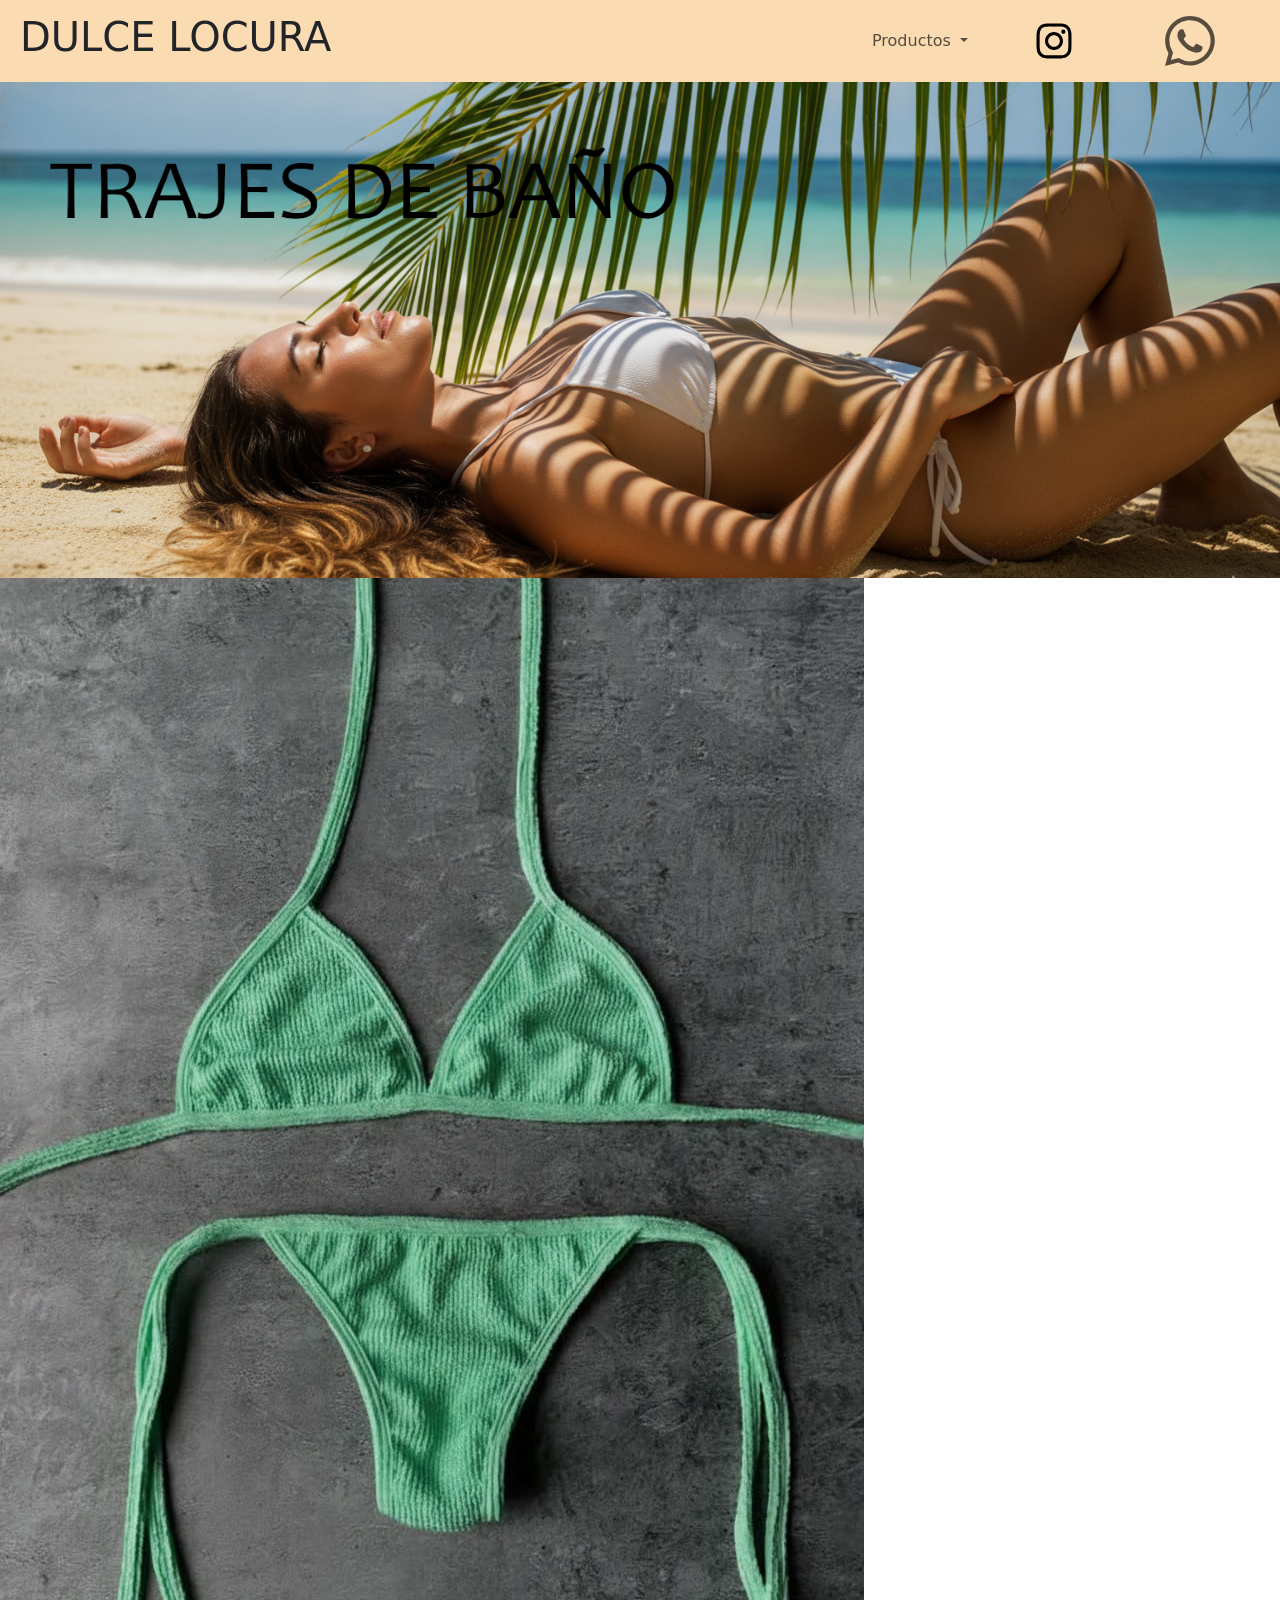
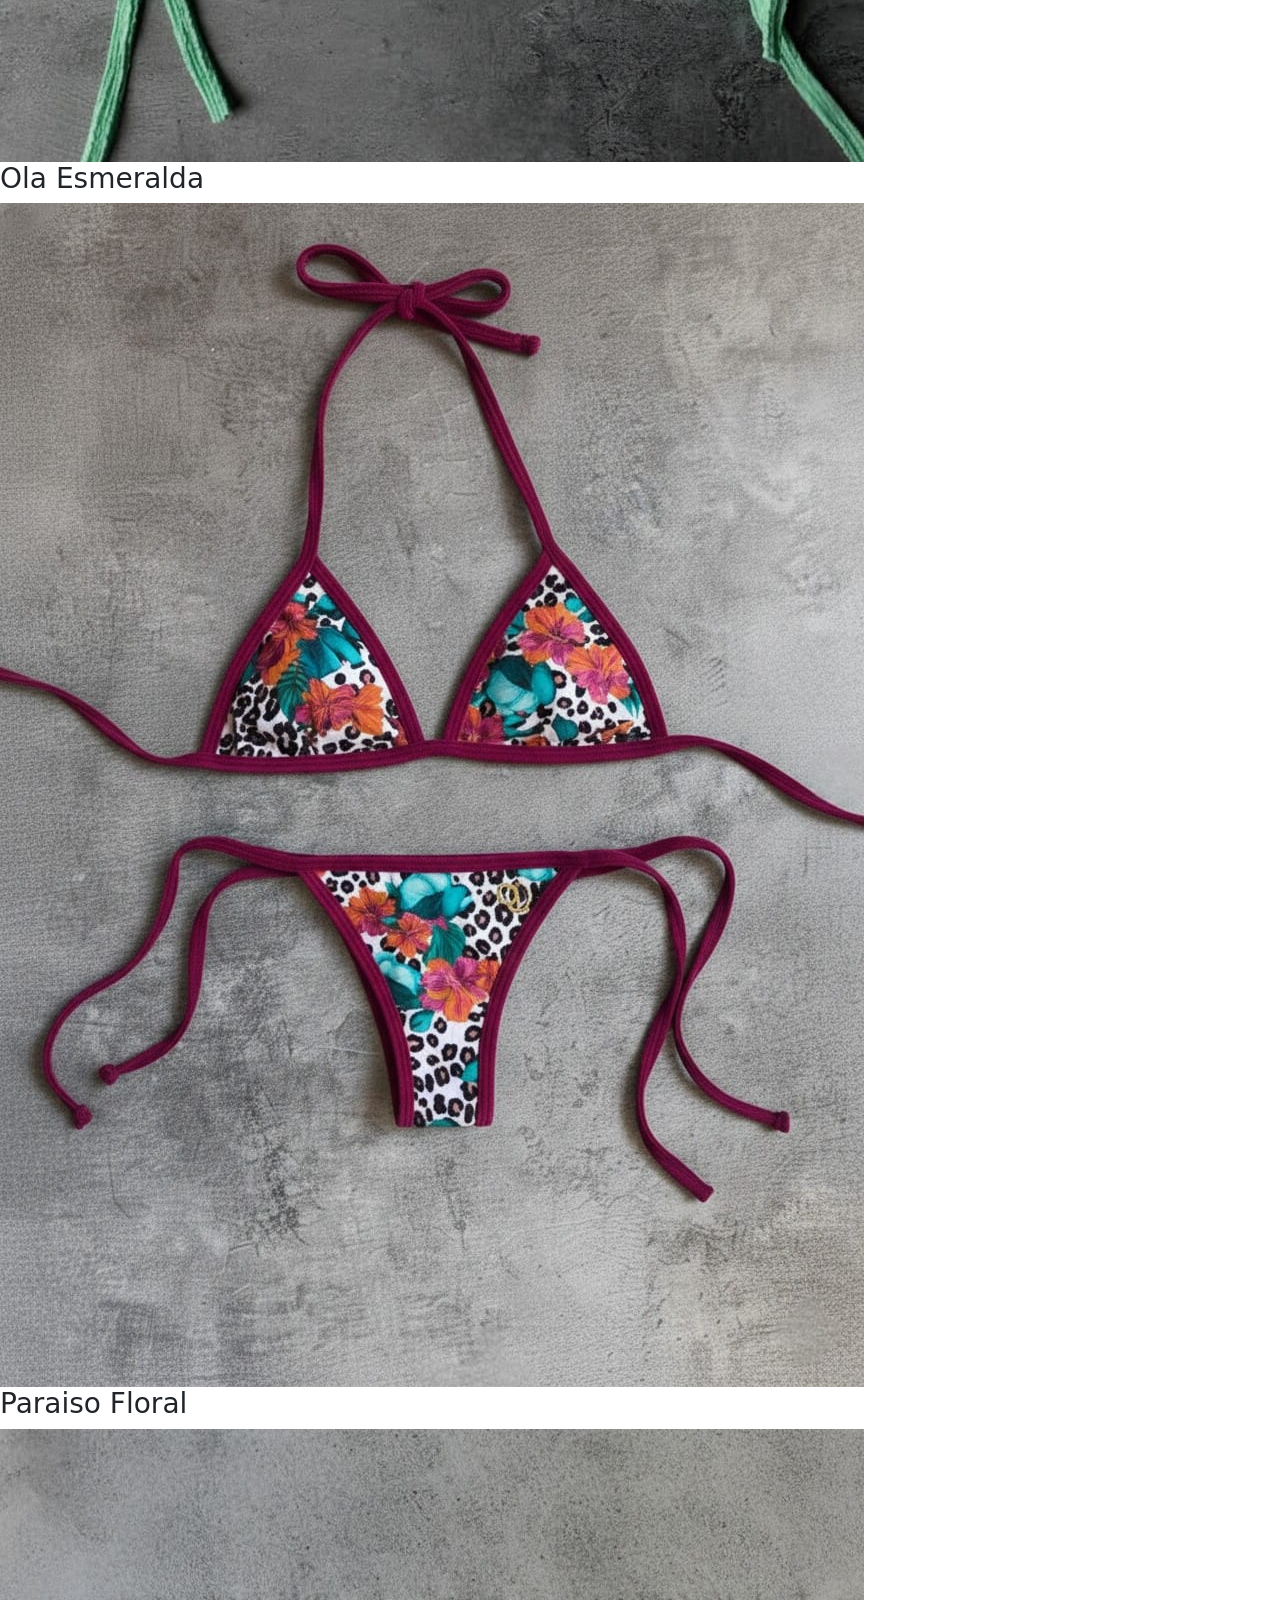
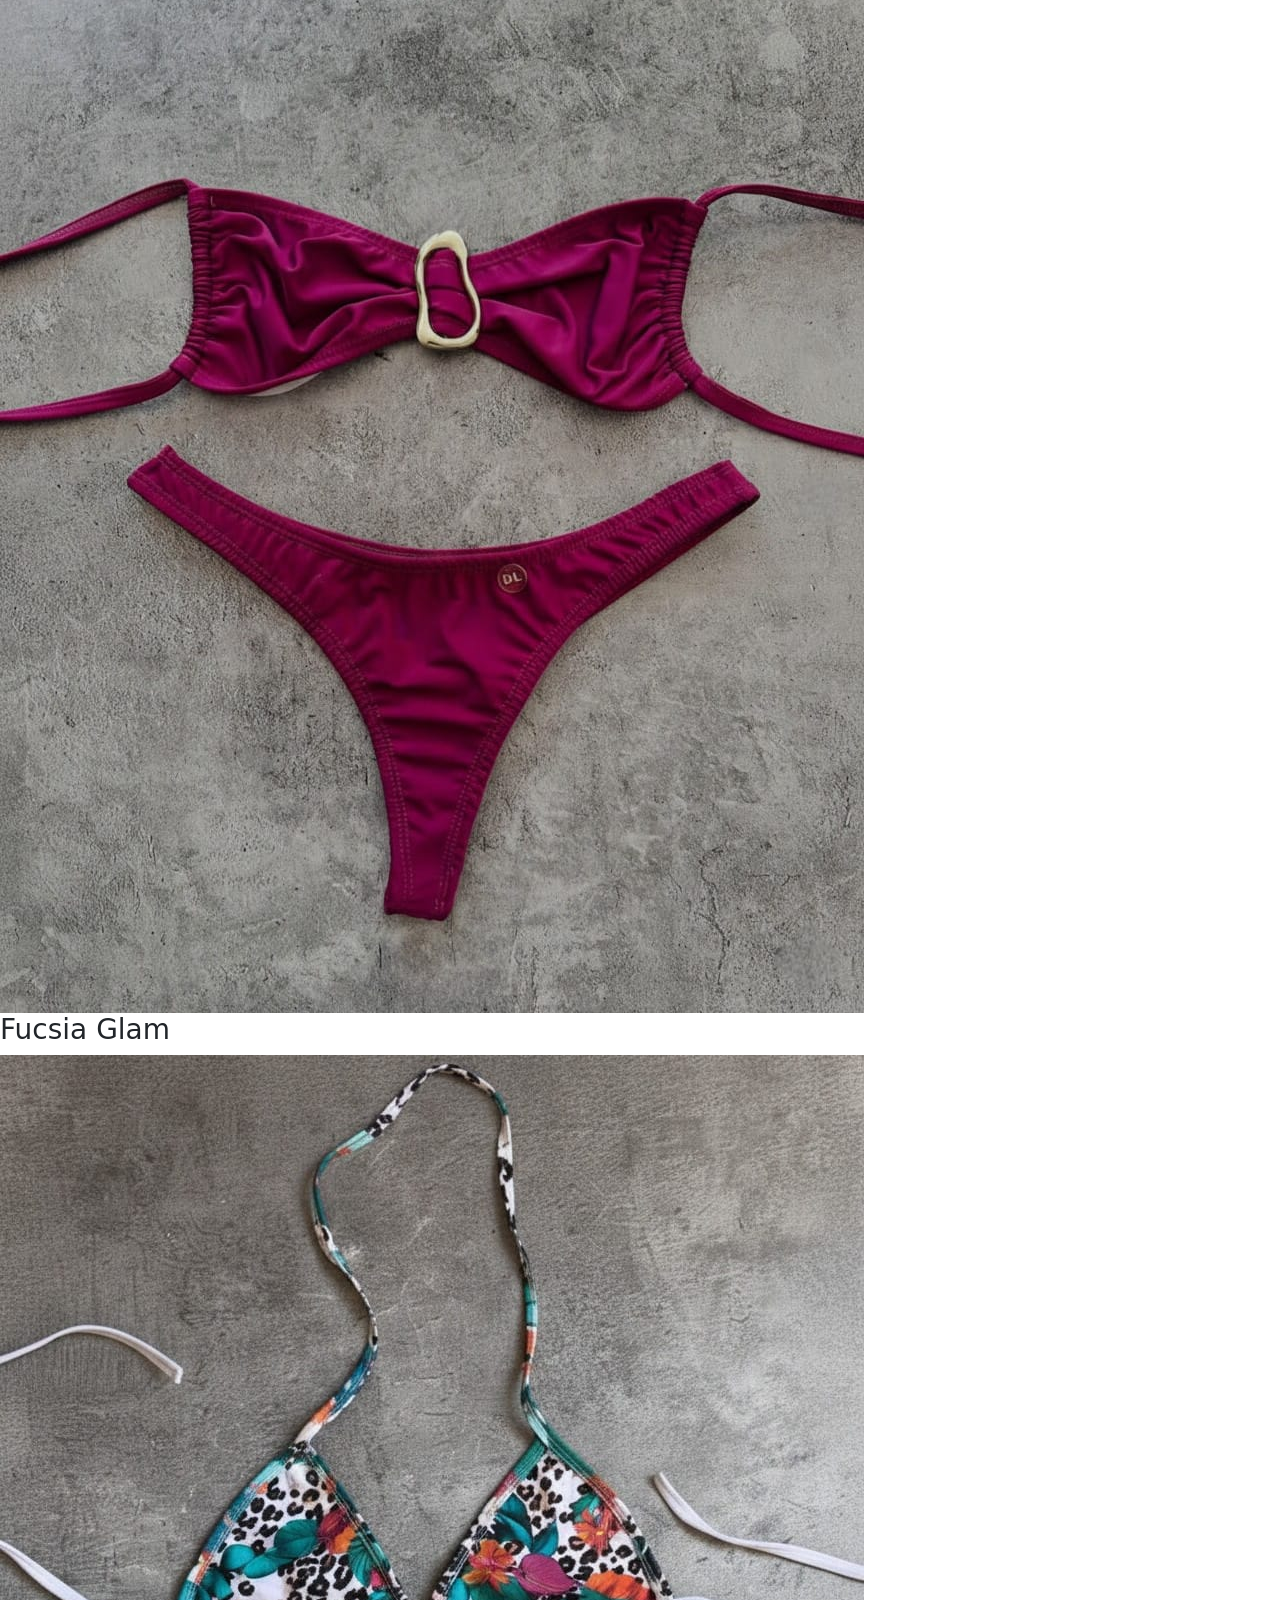
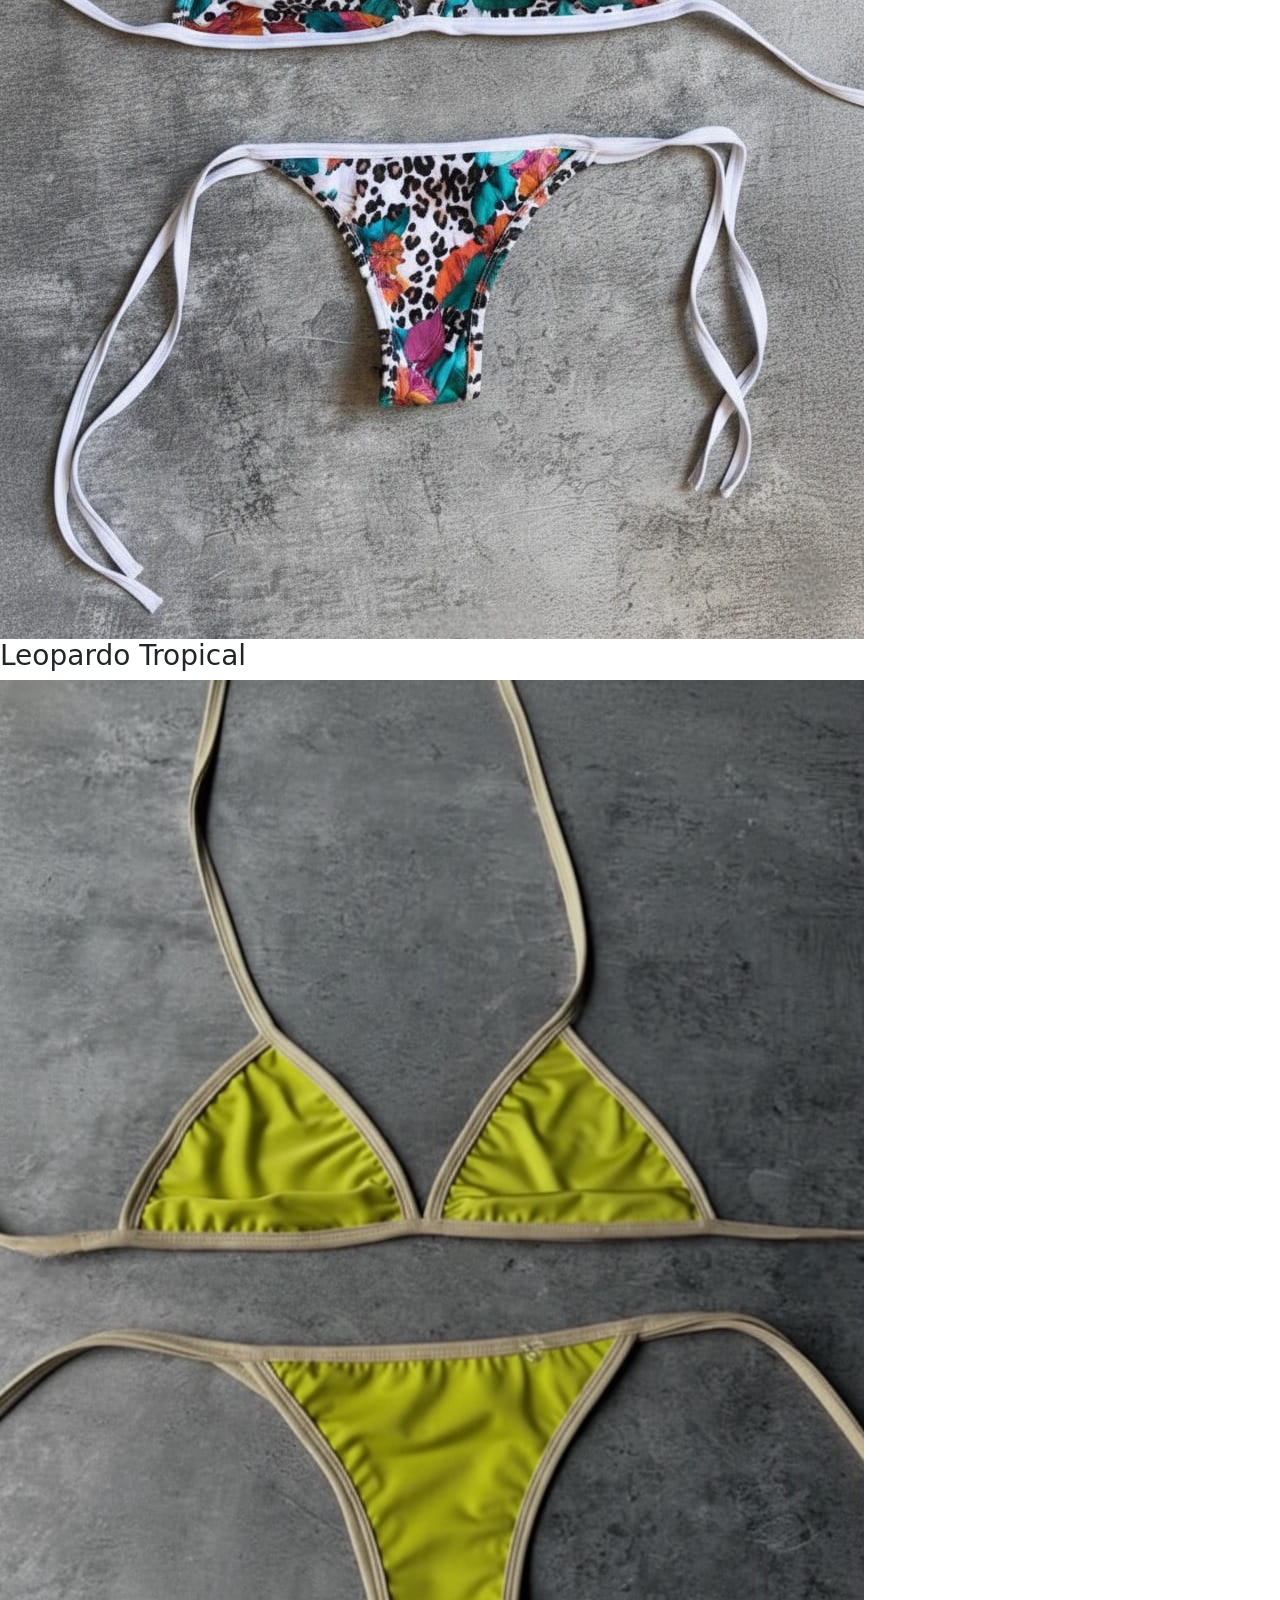
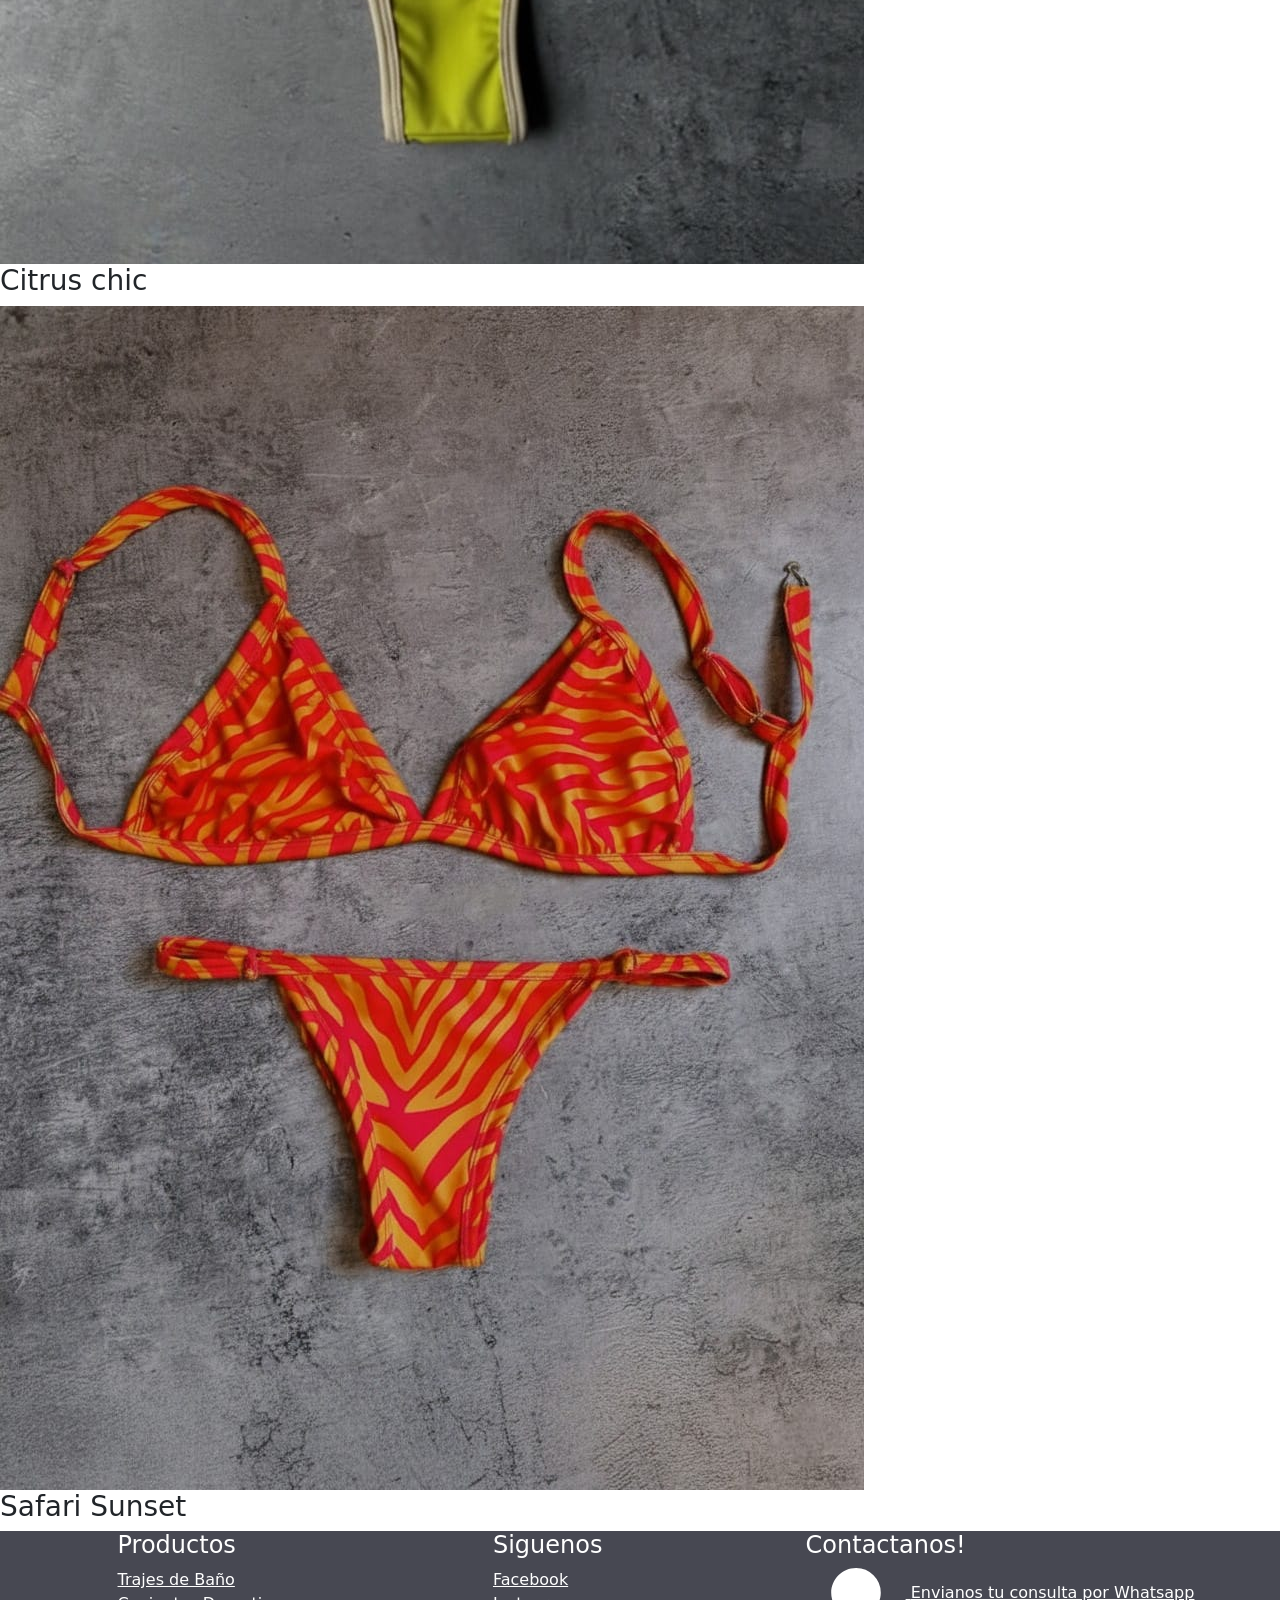
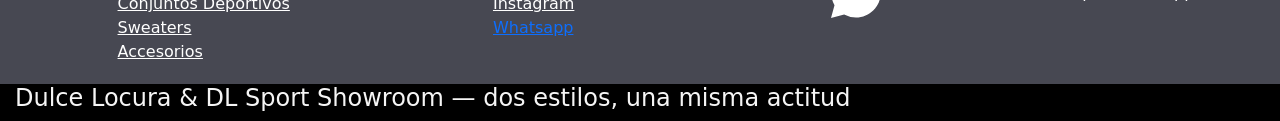
<file: pages/trajesdebaño.html>
<!DOCTYPE html>
<html lang="en">
<head>
    <meta charset="UTF-8">
    <meta name="viewport" content="width=device-width, initial-scale=1.0">
    
    <title>Dulce Locura</title>
    <link rel="icon" href="../imagenes/logo-DL.png" type="logo-DL.png">

   

    <!-- link de bootsrapt, es un CSS que esta en la nube --> 
    <link href="https://cdn.jsdelivr.net/npm/bootstrap@5.3.8/dist/css/bootstrap.min.css" rel="stylesheet" integrity="sha384-sRIl4kxILFvY47J16cr9ZwB07vP4J8+LH7qKQnuqkuIAvNWLzeN8tE5YBujZqJLB" crossorigin="anonymous">
    
    <!--acceso al CSS -->
    <link rel="stylesheet" href="../css/estilos.css">
<body>

    <header>

        <a href="../index.html" class="text-decoration-none  text-dark">  <!-- bootstrap paar poner en negro y sin subrayar  -->
        <!-- <h1 class="titulo-principal pe-3 d-none d-md-block mb-0">DULCE LOCURA</h1> -->
        <!-- <img src="imagenes/logo-DL.png" class="d-block d-md-none img-fluid  alt="LogoDulceLocura"> -->
            <h1 class="titulo-principal">DULCE LOCURA</h1> <!-- <span> --> 
        </a>

        <nav class="navbar navbar-expand navbar-light"  style="background-color: #FADBB2"> 
            <div class="container-fluid">
                <ul class="navbar-nav ms-auto d-flex flex-row align-items-center">
                    <li class="nav-item dropdown">
                            <a class="nav-link dropdown-toggle" href="#" id="navbarDropdown" role="button" data-bs-toggle="dropdown" aria-expanded="false">
                            Productos
                            </a>
                            <ul class="dropdown-menu yellow-bg">
                                <li><a class="dropdown-item" href="../pages/conjuntosdeportivos.html">Conjutos deportivos</a></li>
                                <li><a class="dropdown-item" href="../pages/sweaters.html">Sweaters</a></li>
                                <li><a class="dropdown-item" href="../pages/accesorios.html">Accesorios</a></li>
                                <li><hr class="dropdown-divider"></li>
                                <li><a class="dropdown-item" href="../index.html">Menu principal</a></li>
                            </ul>
                    </li>          
                    <li class="nav-item">
                        <a class="nav-link" href="https://www.instagram.com/dulcelocura96/" target="_blank">
                        <svg width="50" height="100" viewBox="0 0 640 640"><!--!Font Awesome Free v7.1.0 by @fontawesome - https://fontawesome.com License - https://fontawesome.com/license/free Copyright 2026 Fonticons, Inc.-->
                        <path d="M320.3 205C256.8 204.8 205.2 256.2 205 319.7C204.8 383.2 256.2 434.8 319.7 435C383.2 435.2 434.8 383.8 435 320.3C435.2 256.8 383.8 205.2 320.3 205zM319.7 245.4C360.9 245.2 394.4 278.5 394.6 319.7C394.8 360.9 361.5 394.4 320.3 394.6C279.1 394.8 245.6 361.5 245.4 320.3C245.2 279.1 278.5 245.6 319.7 245.4zM413.1 200.3C413.1 185.5 425.1 173.5 439.9 173.5C454.7 173.5 466.7 185.5 466.7 200.3C466.7 215.1 454.7 227.1 439.9 227.1C425.1 227.1 413.1 215.1 413.1 200.3zM542.8 227.5C541.1 191.6 532.9 159.8 506.6 133.6C480.4 107.4 448.6 99.2 412.7 97.4C375.7 95.3 264.8 95.3 227.8 97.4C192 99.1 160.2 107.3 133.9 133.5C107.6 159.7 99.5 191.5 97.7 227.4C95.6 264.4 95.6 375.3 97.7 412.3C99.4 448.2 107.6 480 133.9 506.2C160.2 532.4 191.9 540.6 227.8 542.4C264.8 544.5 375.7 544.5 412.7 542.4C448.6 540.7 480.4 532.5 506.6 506.2C532.8 480 541 448.2 542.8 412.3C544.9 375.3 544.9 264.5 542.8 227.5zM495 452C487.2 471.6 472.1 486.7 452.4 494.6C422.9 506.3 352.9 503.6 320.3 503.6C287.7 503.6 217.6 506.2 188.2 494.6C168.6 486.8 153.5 471.7 145.6 452C133.9 422.5 136.6 352.5 136.6 319.9C136.6 287.3 134 217.2 145.6 187.8C153.4 168.2 168.5 153.1 188.2 145.2C217.7 133.5 287.7 136.2 320.3 136.2C352.9 136.2 423 133.6 452.4 145.2C472 153 487.1 168.1 495 187.8C506.7 217.3 504 287.3 504 319.9C504 352.5 506.7 422.6 495 452z"/></svg></a>  
                    </li>           
                    <li class="nav-item"> 
                        <a  class="nav-link" href="https://web.whatsapp.com/" target="_blank"> 
                        <svg width="45" height="100" fill="currentColor" viewBox="0 0 16 16">
                        <path d="M13.601 2.326A7.85 7.85 0 0 0 7.994 0C3.627 0 .068 3.558.064 7.926c0 1.399.366 2.76 1.057 3.965L0 16l4.204-1.102a7.9 7.9 0 0 0 3.79.965h.004c4.368 0 7.926-3.558 7.93-7.93A7.9 7.9 0 0 0 13.6 2.326zM7.994 14.521a6.6 6.6 0 0 1-3.356-.92l-.24-.144-2.494.654.666-2.433-.156-.251a6.56 6.56 0 0 1-1.007-3.505c0-3.626 2.957-6.584 6.591-6.584a6.56 6.56 0 0 1 4.66 1.931 6.56 6.56 0 0 1 1.928 4.66c-.004 3.639-2.961 6.592-6.592 6.592m3.615-4.934c-.197-.099-1.17-.578-1.353-.646-.182-.065-.315-.099-.445.099-.133.197-.513.646-.627.775-.114.133-.232.148-.43.05-.197-.1-.836-.308-1.592-.985-.59-.525-.985-1.175-1.103-1.372-.114-.198-.011-.304.088-.403.087-.088.197-.232.296-.346.1-.114.133-.198.198-.33.065-.134.034-.248-.015-.347-.05-.099-.445-1.076-.612-1.47-.16-.389-.323-.335-.445-.34-.114-.007-.247-.007-.38-.007a.73.73 0 0 0-.529.247c-.182.198-.691.677-.691 1.654s.71 1.916.81 2.049c.098.133 1.394 2.132 3.383 2.992.47.205.84.326 1.129.418.475.152.904.129 1.246.08.38-.058 1.171-.48 1.338-.943.164-.464.164-.86.114-.943-.049-.084-.182-.133-.38-.232"/></svg> </a> 
                    </li>       
                </ul>
            </div>
        </nav>   
        
        
    </header>
    
    <main>

        <section class="imagen-portada-traje-de-baño">
            <!-- PORTADA -->
            <img  class="img-fluid" src="../imagenes/TrajesDeBaño/Portada.png">
            
        </section>


        <div class="menu-principal-trajes-de-baño">
            
            <article>
                <img src="../imagenes/TrajesDeBaño/olaesmeralda.jpeg" alt="olaesmeralda">
                <h3>Ola Esmeralda</h3>
            </article>

            <article>
                <img src="../imagenes/TrajesDeBaño/paraisofloral.jpeg" alt="paraisofloral">
                <h3>Paraiso Floral</h3>
            </article>

            <article>
                <img src="../imagenes/TrajesDeBaño/fucsiaglam.jpeg" alt="fucsiaglam" >
                <h3>Fucsia Glam</h3>
            </article>

            <article>
                <img src="../imagenes/TrajesDeBaño/leopardotropical.jpeg" alt="leopardotropical">
                <h3>Leopardo Tropical</h3>
            </article>        

             <article>
                <img src="../imagenes/TrajesDeBaño/citruschic.jpeg" alt="citruschic">
                <h3>Citrus chic</h3>
            </article>    

             <article>
                <img src="../imagenes/TrajesDeBaño/safarisunset.jpeg" alt="safarisunset">
                <h3>Safari Sunset</h3>
            </article>    
         </div>

    </main>
   <section class="menu-abajo">
        
        <ul>
            <li><h4>Productos</h4></li>

                <li><a href="../pages/trajesdebaño.html" class="pie-de-pagina">Trajes de Baño</a></li>
                <li><a href="../pages/conjuntosdeportivos.html" class="pie-de-pagina">Conjuntos Deportivos</a></li>
                <li><a href="../pages/sweaters.html" class="pie-de-pagina">Sweaters</a></li>
                <li><a href="../pages/accesorios.html" class="pie-de-pagina">Accesorios</a></li>
        </ul>

        
        <ul>
            <li><h4>Siguenos</h4></li>

               <li><a href="https://www.facebook.com/" class="pie-de-pagina" target="_blank">Facebook</a></li>
                <li><a href="https://www.instagram.com/dulcelocura96/" class="pie-de-pagina" target="_blank">Instagram</a></li>
                <li><a href="https://web.whatsapp.com/"  class="ppie-de-pagina" target="_blank">Whatsapp</a></li>               
        </ul>

         <ul>
            <li><h4>Contactanos!</h4></li>

                <a href="https://web.whatsapp.com/" class="pie-de-pagina"  target="_blank">
                <svg xmlns="http://www.w3.org/2000/svg"  width="10"  height="10"  fill="currentColor"  viewBox="0 0 16 16">
                <path d="M13.601 2.326A7.85 7.85 0 0 0 7.994 0C3.627 0 .068 3.558.064 7.926c0 1.399.366 2.76 1.057 3.965L0 16l4.204-1.102a7.9 7.9 0 0 0 3.79.965h.004c4.368 0 7.926-3.558 7.93-7.93A7.9 7.9 0 0 0 13.6 2.326z"/></svg>
                <span>Envianos tu consulta por Whatsapp</span>
             </a>
        </ul>
        

    </section>

    <footer>
        <h4>Dulce Locura & DL Sport Showroom — dos estilos, una misma actitud<h4>
    </footer>

     <!-- js -->
    <script src="https://cdn.jsdelivr.net/npm/bootstrap@5.3.2/dist/js/bootstrap.bundle.min.js"></script>
</body>
</html>
</file>
<file: css/main.css>
@charset "UTF-8";
* {
  margin: 0; /* reset */
  padding: 0; /* reset */
  box-sizing: border-box; /* reset */
  text-decoration: none; /*eliminar subrayado por defecto*/
  list-style: none; /*eliminar viñeta de las listas*/
}

/***HEADER**************************************************************************************/
header .titulo-principal {
  color: rgb(129, 72, 134);
  font-family: Candara;
  font-size: 3rem;
}
header {
  display: flex;
  align-items: center;
  justify-content: space-between;
  background-color: #FEF157;
  padding-right: 20px;
  padding-left: 20px;
}
header ul {
  display: flex;
  gap: 20px;
}
header .yellow-bg {
  background-color: #B8E6D0;
}
header .yellow-bg li a:hover {
  background-color: #FED06E;
}
header .yellow-bg li a:active {
  background-color: #D99A91;
  color: whitesmoke;
}

/**FIN HEADER*****************************************************************************/
main {
  /***para acomodar "TRAJES DE BAÑO" dentro de la casilla, en la pagina del Index*/
}
main .menu-trajes-de-banio {
  position: relative;
}
main .menu-trajes-de-banio img {
  width: 100%;
  height: auto;
  display: block;
}
main .titulo-menu-trajes-de-banio {
  position: absolute;
  top: 15%;
  left: 5%;
  font-size: 4rem;
  font-weight: 400;
  color: black;
  letter-spacing: 10px;
}
main .titulo-menu-trajes-de-banio span {
  display: block; /*hace que el "CONJUNTOs DEPORTIVO" este en dos renglones*/
}
main {
  /***para acomodar "CONJUNTOS DEPORTIVOS" dentro de la casilla, en la pagina del Index*/
}
main .menu-conjuntos-deportivos {
  position: relative;
}
main .menu-conjuntos-deportivos img {
  width: 100%;
  height: auto;
  display: block;
}
main .titulo-menu-conjuntos-deportivos {
  position: absolute;
  top: 18%;
  left: 4%;
  font-size: 3rem;
  font-weight: 400;
  color: black;
  letter-spacing: 5px;
}
main .titulo-menu-conjuntos-deportivos span {
  display: block; /*hace que el "CONJUNTOs DEPORTIVO" este en dos renglones*/
}
main {
  /***para acomodar "SWEATERS" dentro de la casilla, en la pagina del Index*/
}
main .menu-sweaters {
  position: relative;
}
main .menu-sweaters img {
  width: 100%;
  height: auto;
  display: block;
}
main .titulo-menu-sweaters {
  position: absolute;
  top: 10%;
  left: 4%;
  font-size: 4rem;
  font-weight: 400;
  color: black;
  letter-spacing: 10px;
}
main {
  /***para acomodar "ACCESORIOS" dentro de la casilla, en la pagina del Index*/
}
main .menu-accesorios {
  position: relative;
}
main .menu-accesorios img {
  width: 100%;
  height: auto;
  display: block;
}
main .titulo-menu-accesorios {
  position: absolute;
  top: 18%;
  left: 2%;
  font-size: 44px;
  font-weight: 400;
  color: black;
  letter-spacing: 5px;
}
main section img .portada {
  width: 100%;
  height: auto;
  display: block;
}
main svg {
  width: 100px; /*relacionado con los iconos de wps y de ig*/
  height: 50px;
}
main svg:hover {
  transform: scale(1.01);
}
main .menu-principal {
  padding-top: 50px;
  padding-bottom: 50px;
  display: grid;
  grid-template-columns: 1fr 1fr;
  grid-template-rows: repeat(2, auto);
  gap: 4rem;
}
main .menu-principal div img { /* fuerzo a que las imagenes entren en su contenedor */
  width: 100%;
  height: 100%;
  object-fit: contain;
}
main .menu-principal div img:hover {
  transform: scale(1.01);
}
main {
  /****PRODUCTOS DESTACADOS EN LA PAGINA PRINCIPAL****************************************************************/
}
main .menu-productos-destacados {
  display: grid;
  grid-template-columns: repeat(4, 1fr);
  grid-template-rows: auto;
  text-align: center;
  gap: 1rem;
}
main .menu-productos-destacados article img {
  width: 100%;
  max-width: 250px; /* ajustá este número */
  height: auto;
  border: 1px solid black;
}
main {
  /*****MENU DE QUIENES SOMOS*********************************************************************/
  /*poner en una misma linea*/
}
main .quienes-somos {
  display: grid;
  grid-template-columns: 1.5fr 1fr 1fr;
  grid-template-rows: auto;
  background-color: rgb(129, 129, 138);
  margin: 5%;
  padding: 1%;
  justify-items: center;
}
main .quienes-somos div {
  width: 72%;
  align-content: space-between;
}
main .quienes-somos p span {
  display: block; /*define el span*/
}
main .descripcion {
  padding-top: 25px;
  text-align: justify;
}
main section img {
  width: 100%;
  height: auto;
  display: block;
}
main {
  /******PAGINA DE TRAJES DE BAÑO****************************************************************************/
}
main .portada-traje-de-banio {
  position: relative;
}
main .portada-traje-de-banio img {
  width: 100%;
  height: auto;
  display: block;
}
main .titulo-portada-trajes-de-banio {
  position: absolute;
  top: 18%;
  left: 5%;
  font-size: 5rem;
  font-weight: 400;
  color: black;
  letter-spacing: 10px;
}
main .menu-principal-trajes-de-banio {
  display: grid;
  grid-template-columns: repeat(3, 1fr);
  grid-template-rows: repeat(2, auto);
  /* 2 filas * 3 columnas*/
  gap: 1rem;
  padding: 50px 30px;
}
main .menu-principal-trajes-de-banio div {
  text-align: left;
  padding-top: 10px;
}
main .menu-principal-trajes-de-banio div img {
  width: 80%;
  display: block;
  margin: 0 auto;
  border: 2px solid black;
}
main {
  /**********PAGINA DE CONJUNTOS DEPORTIVOS***********************************************************/
}
main .portada-conjuntos-deportivos {
  position: relative;
}
main .portada-conjuntos-deportivos img {
  width: 100%;
  height: auto;
  display: block;
}
main .titulo-portada-conjuntos-deportivos {
  position: absolute;
  top: 12%;
  left: 5%;
  font-size: 4rem;
  font-weight: 400;
  color: whitesmoke;
  letter-spacing: 10px;
}
main .titulo-portada-conjuntos-deportivos span {
  display: block; /*hace que el "CONJUNTOs DEPORTIVO" este en dos renglones*/
}
main .menu-principal-conjuntos-deportivos {
  display: grid;
  grid-template-columns: repeat(3, 1fr);
  grid-template-rows: repeat(2, auto);
  /* 2 filas * 3 columnas*/
  gap: 1rem;
  padding: 50px 30px;
}
main .menu-principal-conjuntos-deportivos div {
  text-align: left;
  padding-top: 10px;
}
main .menu-principal-conjuntos-deportivos div img {
  width: 80%;
  display: block;
  margin: 0 auto;
  border: 2px solid black;
}
main {
  /**********PAGINA DE SWEATERS***********************************************************/
}
main .portada-sweaters {
  position: relative;
}
main .portada-sweaters img {
  width: 100%;
  height: auto;
  display: block;
}
main .titulo-portada-sweaters {
  position: absolute;
  top: 30%;
  left: 5%;
  font-size: 5rem;
  font-weight: 400;
  color: black;
  letter-spacing: 10px;
}
main .menu-principal-sweaters {
  display: grid;
  grid-template-columns: repeat(3, 1fr);
  grid-template-rows: repeat(2, auto);
  /* 2 filas * 3 columnas*/
  gap: 1rem;
  padding: 50px 30px;
}
main .menu-principal-sweaters div {
  text-align: left;
  padding-top: 10px;
}
main .menu-principal-sweaters div img {
  width: 80%;
  display: block;
  margin: 0 auto;
  border: 2px solid black;
}
main {
  /**********PAGINA DE ACCESORIOS***********************************************************/
}
main .portada-accesorios {
  position: relative;
}
main .portada-accesorios img {
  width: 100%;
  height: auto;
  display: block;
}
main .titulo-portada-accesorios {
  position: absolute;
  top: 30%;
  left: 5%;
  font-size: 5rem;
  font-weight: 400;
  color: black;
  letter-spacing: 10px;
}
main .menu-principal-accesorios {
  display: grid;
  grid-template-columns: repeat(3, 1fr);
  grid-template-rows: repeat(2, auto);
  /* 2 filas * 3 columnas*/
  gap: 1rem;
  padding: 50px 30px;
}
main .menu-principal-accesorios div {
  text-align: left;
  padding-top: 10px;
}
main .menu-principal-accesorios div img {
  width: 80%;
  display: block;
  margin: 0 auto;
  border: 2px solid black;
}
main {
  /**********PAGINA DE CONTACTO**************************/
}
main .portada-contacto {
  position: relative;
}
main .portada-contacto img {
  width: 100%;
  height: auto;
  display: block;
}
main .titulo-portada-contacto {
  position: absolute;
  top: 18%;
  left: 5%;
  font-size: 5rem;
  font-weight: 400;
  color: black;
  letter-spacing: 10px;
}
main .email {
  display: flex;
}
main .contacto {
  display: flex;
  gap: 10px;
}
main .boton-enviar {
  background-color: rgb(129, 129, 138); /* color */
  color: whitesmoke; /* texto */
  padding: 10px 20px;
  border: none;
  border-radius: 8px;
}
main .boton-enviar:active {
  background-color: rgb(71, 72, 82); /* color */
  color: whitesmoke; /* texto */
  padding: 10px 20px;
  border: none;
  border-radius: 8px;
}
main .formato-fuente-contacto {
  font-size: 1.2em;
  margin-top: 0.3em;
  margin-bottom: 1em;
}

/*********FONDO PAGINA CONTACTO****************/
.bg-contacto {
  background-color: #e4e4db;
}

/*****MENU DEL FONDO *********************************************************************/
.menu-abajo {
  background-color: rgb(71, 72, 82);
  padding: 30px 20px; /* mejor que solo bottom */
  color: whitesmoke;
  display: flex;
  justify-content: space-around; /* más limpio */
  align-items: flex-start; /* CLAVE */
  flex-wrap: wrap; /* para responsive */
  gap: 2rem;
}
.menu-abajo ul a {
  color: whitesmoke;
  text-decoration: none;
}
.menu-abajo ul li h4 {
  margin-bottom: 10px;
}
.menu-abajo ul li a {
  color: whitesmoke;
  text-decoration: none;
}

footer {
  margin-top: -16px;
  padding-left: 15px;
  background-color: black;
  color: whitesmoke;
  display: flex;
  align-items: center;
  justify-content: space-between;
}

/***TITULO PRINCIPAL*******************/
@media (max-width: 768px) {
  header .titulo-principal {
    font-family: Candara;
    font-size: 25px;
  }
}
/*************INDEX*****************/
@media (max-width: 768px) {
  main .menu-principal {
    grid-template-columns: 1fr;
    grid-template-rows: repeat(4, auto);
    gap: 1rem;
  }
  main .menu-principal div img {
    width: 80%;
    display: block;
    margin: 0 auto;
  }
  main {
    /***estas 4 clases es para que entre los titulos en los cuadros*/
  }
  main .titulo-menu-trajes-de-banio {
    font-size: 2rem;
    top: 18%;
    left: 15%;
    letter-spacing: 5px;
  }
  main .titulo-menu-conjuntos-deportivos {
    font-size: 30px;
    top: 18%;
    left: 12%;
    letter-spacing: 0px;
  }
  main .titulo-menu-sweaters {
    font-size: 2rem;
    top: 15%;
    left: 12%;
    letter-spacing: 3px;
  }
  main .titulo-menu-accesorios {
    font-size: 26px;
    top: 21%;
    left: 12%;
    letter-spacing: 0px;
  }
}
/*****PRODUCTOS DESTACADOS****************/
@media (max-width: 768px) {
  main .menu-productos-destacados {
    grid-template-columns: 1fr;
    grid-template-rows: repeat(4, auto);
  }
  main .productos-destacados {
    width: 50%;
    display: block;
    max-width: 250px;
    height: auto;
    border: 1px solid black;
    margin: 0 auto;
  }
  main .menu-productos-destacados article {
    text-align: center;
    padding-top: 18px;
  }
}
/******QUIENES SOMOS*************************/
@media (max-width: 768px) {
  main .quienes-somos {
    grid-template-columns: repeat(2, 1fr);
    grid-template-rows: repeat(50%);
  }
  main .descripcion {
    grid-column: 1/span 2;
  }
}
/****TRAJES DE BAÑO************************/
@media (max-width: 768px) {
  main .menu-principal-trajes-de-banio {
    grid-template-columns: 1fr;
    grid-template-rows: repeat(6, auto);
    gap: 1rem;
    padding: 50px 30px;
  }
  main div {
    text-align: left;
    padding-top: 10px;
  }
  main div img {
    width: 80%;
    display: block;
    margin: 0 auto;
    border: 2px solid black;
  }
  main .titulo-portada-trajes-de-banio {
    position: absolute;
    top: 17%;
    left: 5%;
    font-size: 120%;
    font-weight: 400;
    color: black;
    letter-spacing: 6px;
  }
}
/****CONJUNTOS DEPORTIVOS**********/
@media (max-width: 768px) {
  main .menu-principal-conjuntos-deportivos {
    grid-template-columns: 1fr;
    grid-template-rows: repeat(6, auto);
    gap: 1rem;
    padding: 50px 30px;
  }
  main div {
    text-align: left;
    padding-top: 10px;
  }
  main div img {
    width: 80%;
    display: block;
    margin: 0 auto;
    border: 2px solid black;
  }
  main .titulo-portada-conjuntos-deportivos {
    position: absolute;
    top: 18%;
    left: 5%;
    font-size: 155%;
    font-weight: 400;
    color: whitesmoke;
    letter-spacing: 3px;
  }
}
/*************SWEATERS**********/
@media (max-width: 768px) {
  main .menu-principal-sweaters {
    grid-template-columns: 1fr;
    grid-template-rows: repeat(6, auto);
    gap: 1rem;
    padding: 50px 30px;
  }
  main div {
    text-align: left;
    padding-top: 10px;
  }
  main div img {
    width: 80%;
    display: block;
    margin: 0 auto;
    border: 2px solid black;
  }
  main .titulo-portada-sweaters {
    position: absolute;
    top: 18%;
    left: 5%;
    font-size: 180%;
    font-weight: 400;
    color: black;
    letter-spacing: 3px;
  }
}
/********** ACCESORIOS**********/
@media (max-width: 768px) {
  main .menu-principal-accesorios {
    grid-template-columns: 1fr;
    grid-template-rows: repeat(6, auto);
    gap: 1rem;
    padding: 50px 30px;
  }
  main div {
    text-align: left;
    padding-top: 10px;
  }
  main div img {
    width: 80%;
    display: block;
    margin: 0 auto;
    border: 2px solid black;
  }
  main .titulo-portada-accesorios {
    position: absolute;
    top: 18%;
    left: 5%;
    font-size: 180%;
    font-weight: 400;
    color: black;
    letter-spacing: 3px;
  }
}
/****CONTACTO**********/
@media (max-width: 768px) {
  main .contacto {
    flex-direction: column;
    align-items: flex-start;
  }
  main .contacto input {
    max-width: 100%;
  }
  main .mensaje {
    display: flex;
  }
  main .titulo-portada-contacto {
    position: absolute;
    top: 18%;
    left: 5%;
    font-size: 180%;
    font-weight: 400;
    color: black;
    letter-spacing: 3px;
  }
}
/*****MENU DE ABAJO**************************/
@media (max-width: 768px) {
  section .menu-abajo {
    flex-direction: column;
    align-items: flex-start;
  }
}
/*****PRODUCTOS DESTACADOS****************/
@media (min-width: 768px) and (max-width: 1023px) {
  main .menu-productos-destacados {
    grid-template-columns: 1fr 1fr;
    grid-template-rows: repeat(2, auto);
  }
  main .productos-destacados {
    width: 50%;
    display: block;
    max-width: 250px;
    height: auto;
    border: 1px solid black;
    margin: 0 auto;
  }
  main .menu-productos-destacados article {
    text-align: center;
    padding-top: 18px;
  }
}
/****TRAJES DE BAÑO************************/
@media (min-width: 768px) and (max-width: 1023px) {
  main .menu-principal-trajes-de-banio {
    grid-template-columns: repeat(2, 1fr);
    grid-template-rows: repeat(3, auto);
  }
  main .menu-principal-trajes-de-banio div img {
    width: 80%;
    display: block;
    margin: 0 auto;
    border: 2px solid black;
  }
  main .titulo-menu-trajes-de-banio {
    position: absolute;
    top: 12%;
    left: 5%;
    font-size: 250%;
    font-weight: 400;
    color: black;
    letter-spacing: 5px;
  }
  main .titulo-portada-trajes-de-banio {
    position: absolute;
    top: 17%;
    left: 5%;
    font-size: 3rem;
    font-weight: 400;
    color: black;
    letter-spacing: 6px;
  }
}
/****CONJUNTOS DEPORTIVOS**********/
@media (min-width: 768px) and (max-width: 1023px) {
  main .menu-principal-conjuntos-deportivos {
    grid-template-columns: repeat(2, 1fr);
    grid-template-rows: repeat(3, auto);
  }
  main .menu-principal-conjuntos-deportivos div img {
    width: 80%;
    display: block;
    margin: 0 auto;
    border: 2px solid black;
  }
  main .titulo-menu-conjuntos-deportivos {
    position: absolute;
    top: 14%;
    left: 3%;
    font-size: 240%;
    font-weight: 400;
    color: black;
    letter-spacing: 0px;
  }
  main .titulo-portada-conjuntos-deportivos {
    position: absolute;
    top: 17%;
    left: 5%;
    font-size: 250%;
    font-weight: 400;
    color: whitesmoke;
    letter-spacing: 6px;
  }
}
/****SWEATERS**********/
@media (min-width: 768px) and (max-width: 1023px) {
  main .menu-principal-sweaters {
    grid-template-columns: repeat(2, 1fr);
    grid-template-rows: repeat(3, auto);
  }
  main .menu-principal-sweaters div img {
    width: 80%;
    display: block;
    margin: 0 auto;
    border: 2px solid black;
  }
  main .titulo-menu-sweaters {
    position: absolute;
    top: 8%;
    left: 3%;
    font-size: 3rem;
    font-weight: 400;
    color: black;
    letter-spacing: 0px;
  }
  main .titulo-portada-sweaters {
    position: absolute;
    top: 23%;
    left: 5%;
    font-size: 3rem %;
    font-weight: 400;
    color: black;
    letter-spacing: 6px;
  }
}
/****ACCESORIOS**********/
@media (min-width: 768px) and (max-width: 1023px) {
  main .menu-principal-accesorios {
    grid-template-columns: repeat(2, 1fr);
    grid-template-rows: repeat(3, auto);
  }
  main .menu-principal-accesorios div img {
    width: 80%;
    display: block;
    margin: 0 auto;
    border: 2px solid black;
  }
  main .titulo-menu-accesorios {
    position: absolute;
    top: 25%;
    left: 2%;
    font-size: 200%;
    font-weight: 400;
    color: black;
    letter-spacing: 0px;
  }
  main .titulo-portada-accesorios {
    position: absolute;
    top: 23%;
    left: 5%;
    font-size: 3rem;
    font-weight: 400;
    color: black;
    letter-spacing: 6px;
  }
}
/*****CONTACTO***********************/
@media (min-width: 768px) and (max-width: 1023px) {
  main .titulo-portada-contacto {
    position: absolute;
    top: 18%;
    left: 5%;
    font-size: 3rem;
    font-weight: 400;
    color: black;
    letter-spacing: 10px;
  }
}

/*# sourceMappingURL=main.css.map */
</file>
<file: css/estilos.css>
*{  
    margin: 0;              /* reset */
    padding: 0;             /* reset */
    box-sizing: border-box; /* reset */
    text-decoration: none;  /*eliminar subrayado por defecto*/
    list-style: none;       /*eliminar viñeta de las listas*/
} 


/***HEADER**************************************************************************************/

header{
    
    display: flex;
    align-items: center; /*alinear verticalmente*/
    background-color: rgb(250, 219, 178);
    justify-content: space-between ; /*distribuir los elementos hijos a lo largo del eje principal, dejando el máximo espacio posible entre ellos.*/
    padding-right: 20px;
    padding-left: 20px;
}

header ul{
    display: flex;
    gap: 20px;
}

.yellow-bg li{
    background-color: rgb(241, 224, 128);
}

.yellow-bg li a:hover{
    background-color: rgb(255, 175, 2);
    
}

.yellow-bg li a:active{
    background-color: rgb(253, 59, 0);
    color: whitesmoke;
}
/**FIN HEADER*****************************************************************************/




titulo-principal{
    color: black;
    font-family: "Sour Gummy", sans-serif;
}

/***mq mobile**********************************************/
/**@media (max-width: 768px) {
     .titulo-principal{
        <img src="imagenes/logo-DL.png" alt="Portada conjunto deportivo" 
        <img src="image" alt="Portada conjunto deportivo" 
    }
}*/


section.portada img { /* ajusta el tamaño de la imagen automaticamente*/
  width: 100%;
  height: auto;
  display: block;
  
}


svg{
    width: 100px; /*relacionado con los iconos de wps y de ig*/
    height: 50px;
}

svg:hover{
    transform: scale(1.1);
}

/*******4 FOTOS DEL MENU PRINCIPAL******************************************************************************/
/*define el tamaño de las imagenes del menu*/
.menu-principal{
    padding-top: 50px;
    padding-bottom: 50px;
    display: grid;
    grid-template-columns: 1fr 1fr ;
    /*grid-template-rows: repeat(2, 30%);*/
    gap: 4rem;
}

.menu-principal div img{/* fuerzo a que las imagenes entren en su contenedor*/
    width: 100%;
    height: 100%;    
    object-fit: contain;
}

.menu-principal div :hover{
    transform: scale(1.1);
}

 /*************mq celular*****************/
 @media (max-width: 768px) {
     .menu-principal{
        grid-template-columns: 1fr ;
        gap: 1rem;
        }

       .menu-principal div img{
        width: 80%;
        display: block;
        margin: 0 auto;
    }

    }

/****PRODUCTOS DESTACADOS EN LA PAGINA PRINCIPAL****************************************************************/
.menu-productos-destacados {
    display: grid;
    grid-template-columns: repeat(4, 1fr);
    text-align: center; 
    gap: 1rem;   
}

.productos-destacados{
    width: 100%;
    max-width: 250px;   /* ajustá este número */
    height: auto;
    border: 1px solid black;
}

/* quienes somos*/
section img {
  width: 100%;
  height: auto;
  display: block;
}

/*************mq celular*****************/
@media (max-width: 768px) {
   
    .menu-productos-destacados{
    grid-template-columns: 1fr 1fr ;
    }

    .productos-destacados {
    width: 50%;
    display: block;
    border: 1px solid black;
    margin: 0 auto;
    }

    .menu-productos-destacados article {
    text-align: center;
    padding-top: 18px; 
    }
}


/******PAGINA DE TRAJES DE BAÑO****************************************************************************/
.menu-principal-trajes-de-banio {
    display: grid;
    grid-template-columns: repeat(3, 1fr);  /* 2 filas * 3 columnas*/
    /* gap: 30px; controla separación real */
    padding-bottom: 50px;
    }

.menu-principal-trajes-de-banio article {
    text-align: center;
    padding-top: 50px; 
}

.menu-principal-trajes-de-banio img {
    width: 70%;
    display: block;
    margin: 0 auto;/*centra elementos block con ancho definido.*/
    border: 2px solid black;

}

 /****mq celular******/
 @media (max-width: 768px) {
     .menu-principal-trajes-de-banio{
        grid-template-columns: repeat(2, 1fr); /* 3 filas * 2 columnas*/
        }

       .menu-principal-trajes-de-banio div img{
        width: 80%;
        display: block;
        margin: 0 auto;
        }
    }


/**********PAGINA DE CONJUNTOS DEPORTIVOS***********************************************************/

.menu-principal-conjuntos-deportivos {
    padding-bottom: 50px;
    display: grid;
    grid-template-columns: repeat(3, 1fr);
    }

.menu-principal-conjuntos-deportivos article {
    text-align: center;
    padding-top: 50px; 
}

.menu-principal-conjuntos-deportivos img {
    width: 70%;
    display: block;
    margin: 0 auto;/*centra elementos block con ancho definido.*/
    border: 2px solid black;
}

 /****mq celular******/
 @media (max-width: 768px) {
     .menu-principal-conjuntos-deportivos{
        grid-template-columns: repeat(2, 1fr); /* 3 filas * 2 columnas*/
        }

       .menu-principal-conjuntos-deportivos div img{
        width: 80%;
        display: block;
        margin: 0 auto;
        }
    }

/*****MENU DE QUIENES SOMOS*********************************************************************/
 /*poner en una misma linea*/
.quienes-somos{
    display: grid;
    grid-template-columns: 1.5fr 1fr 1fr;
    background-color: rgb(129, 129, 138);
    margin: 5%;
    padding: 1%;
    justify-items: center;
}

.quienes-somos div{
    width: 72%;
    align-content: space-between;
}

.quienes-somos p span{           /*define el span*/
    display: block;
}

.descripcion{
    padding-top: 25px;
    text-align: justify;
}

/****mq celular******/
@media (max-width: 768px) {
    .quienes-somos{
        grid-template-columns: repeat(2, 1fr);
        grid-template-rows: repeat(50%);
    }
   
    .descripcion {
    grid-column: 1 /span 2;
    }
}
    
/*****MENU DEL FONDO *********************************************************************/   
section.menu-abajo{
    background-color: rgb(71, 72, 82);
    padding-bottom: 20px;
    color: white;
    display: flex;
    justify-content:space-around;

}

.pie-de-pagina{
    color: white;
}


/*******FOOTER*************************************/

footer{
    margin-top: -16px;
    padding-left: 15px;
    background-color: black;
    color: whitesmoke;
    display: flex;
    align-items: center ;
 }
</file>
